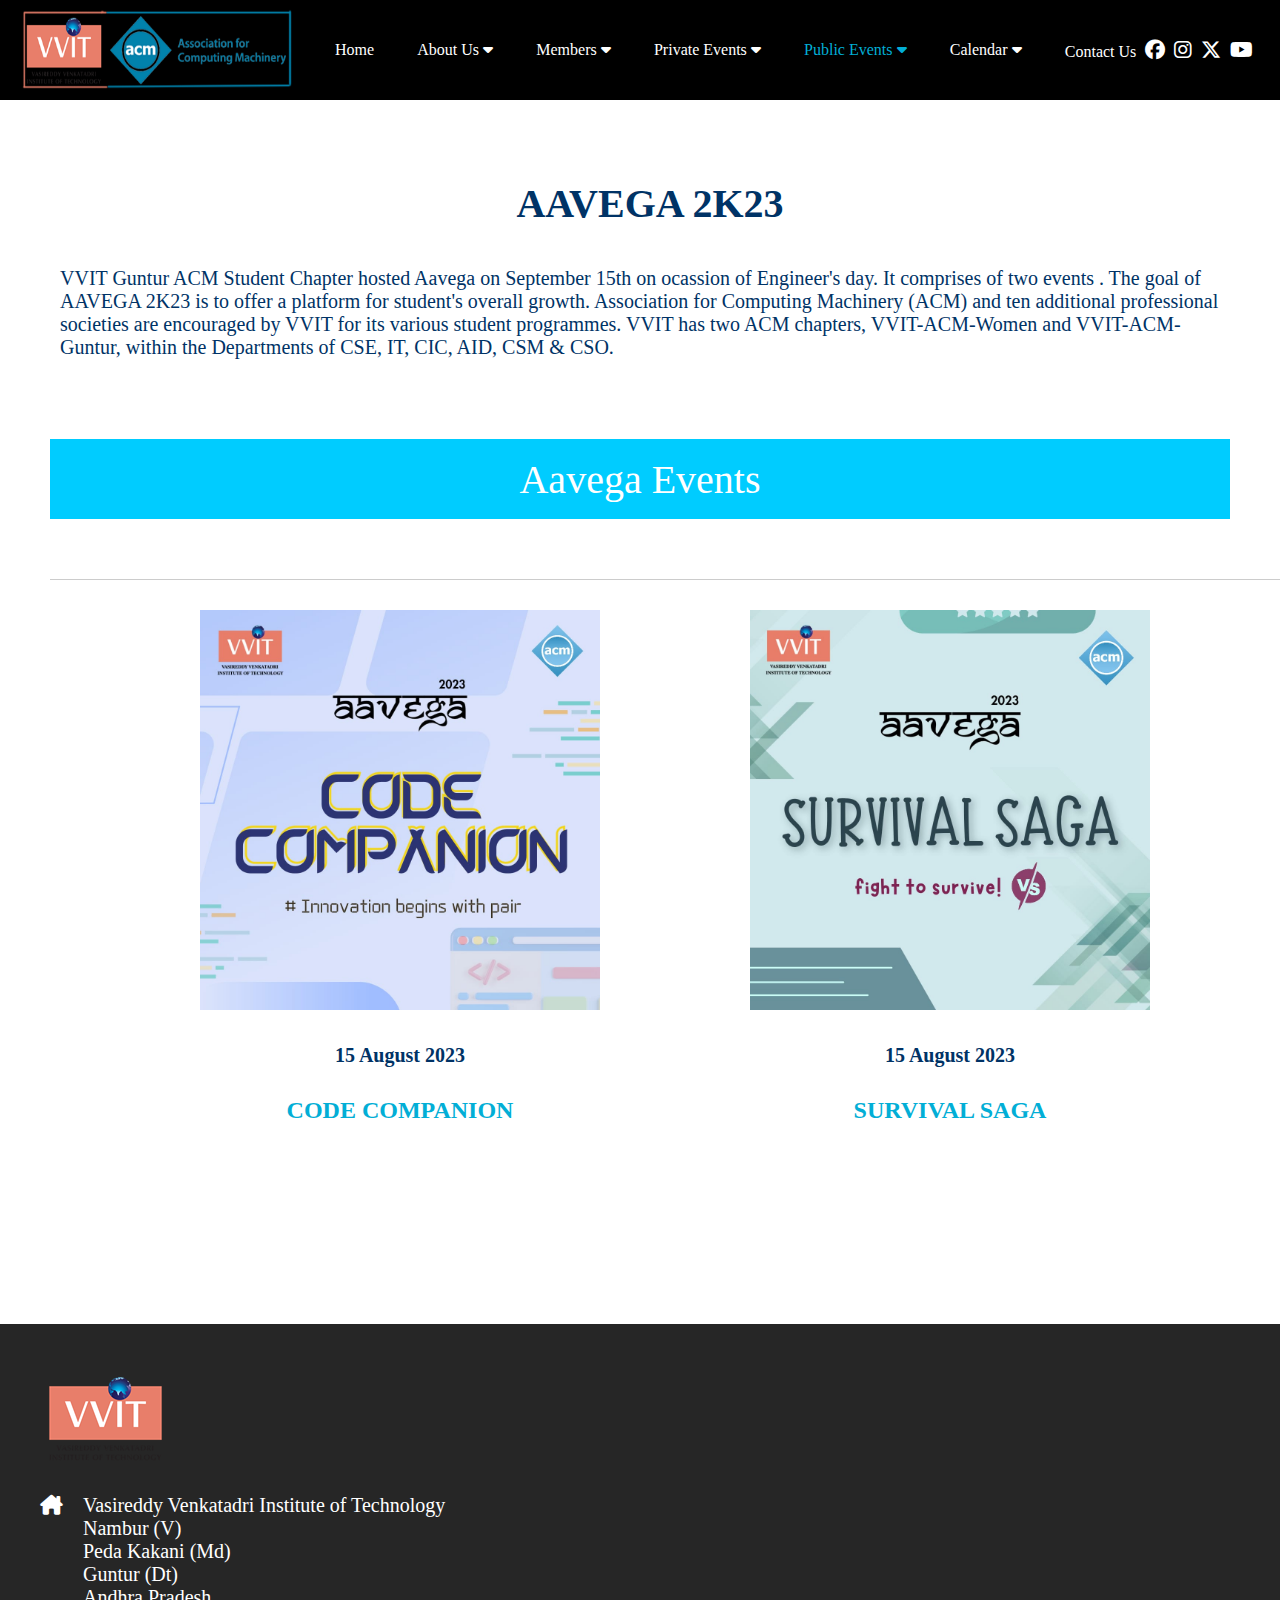
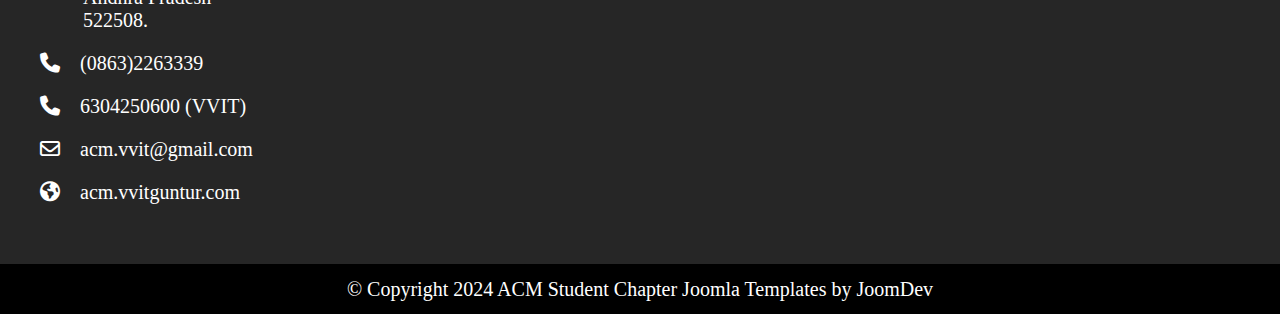
<file: AAVEGA.html>
<!DOCTYPE html>
<html lang="en">
<head>
    <meta charset="UTF-8">
    <link rel="stylesheet" href="menu.css">
    <link rel="stylesheet" href="https://cdnjs.cloudflare.com/ajax/libs/font-awesome/6.5.2/css/all.min.css">
    <style>
        .white{
            color: white;
        }
        .black{
            color: black;
        }
        #aavega , #public{ 
            color: #02aed6;
        }
    </style>
    <meta name="viewport" content="width=device-width, initial-scale=1.0">
    <title>AAVEGA</title>
</head>
<body>
    <my-header></my-header>
    <section class="body">
        <div class="spardha_intro">
            <h1>AAVEGA 2K23</h1>   
           <p>VVIT Guntur ACM Student Chapter hosted Aavega on September 15th on ocassion of Engineer's day.  It comprises of two events . The goal of AAVEGA 2K23 is to offer a platform for student's overall growth. Association for Computing Machinery (ACM) and ten additional professional societies are encouraged by VVIT for its various student programmes. VVIT has two ACM chapters, VVIT-ACM-Women and VVIT-ACM-Guntur, within the Departments of CSE, IT, CIC, AID, CSM & CSO.</p>
        </div>
        <div class="activities_title">
            <p>Aavega Events</p>
        </div>
        <div class="activities"> 
            <div class="img_list">
                <img src="./AAVEGA/code_companion.jpg" alt="err" class="img_item" style="height: 400px; width:400px" >
                    <p class="date"><b>15 August 2023</b></p>
                    <p class="act_name"><b>CODE COMPANION</b></p>  
            </div>
            <div class="img_list">
                <img src="./AAVEGA/survival_saga.jpg" alt="err" class="img_item" style="height: 400px; width:400px">
                    <p class="date"><b>15 August 2023</b></p>
                    <p class="act_name"><b>SURVIVAL SAGA</b></p>
            </div>
        </div>
    </section>
    <my-footer></my-footer>
    <script src="menu_bar.js"></script>
</body>
</html>
</file>
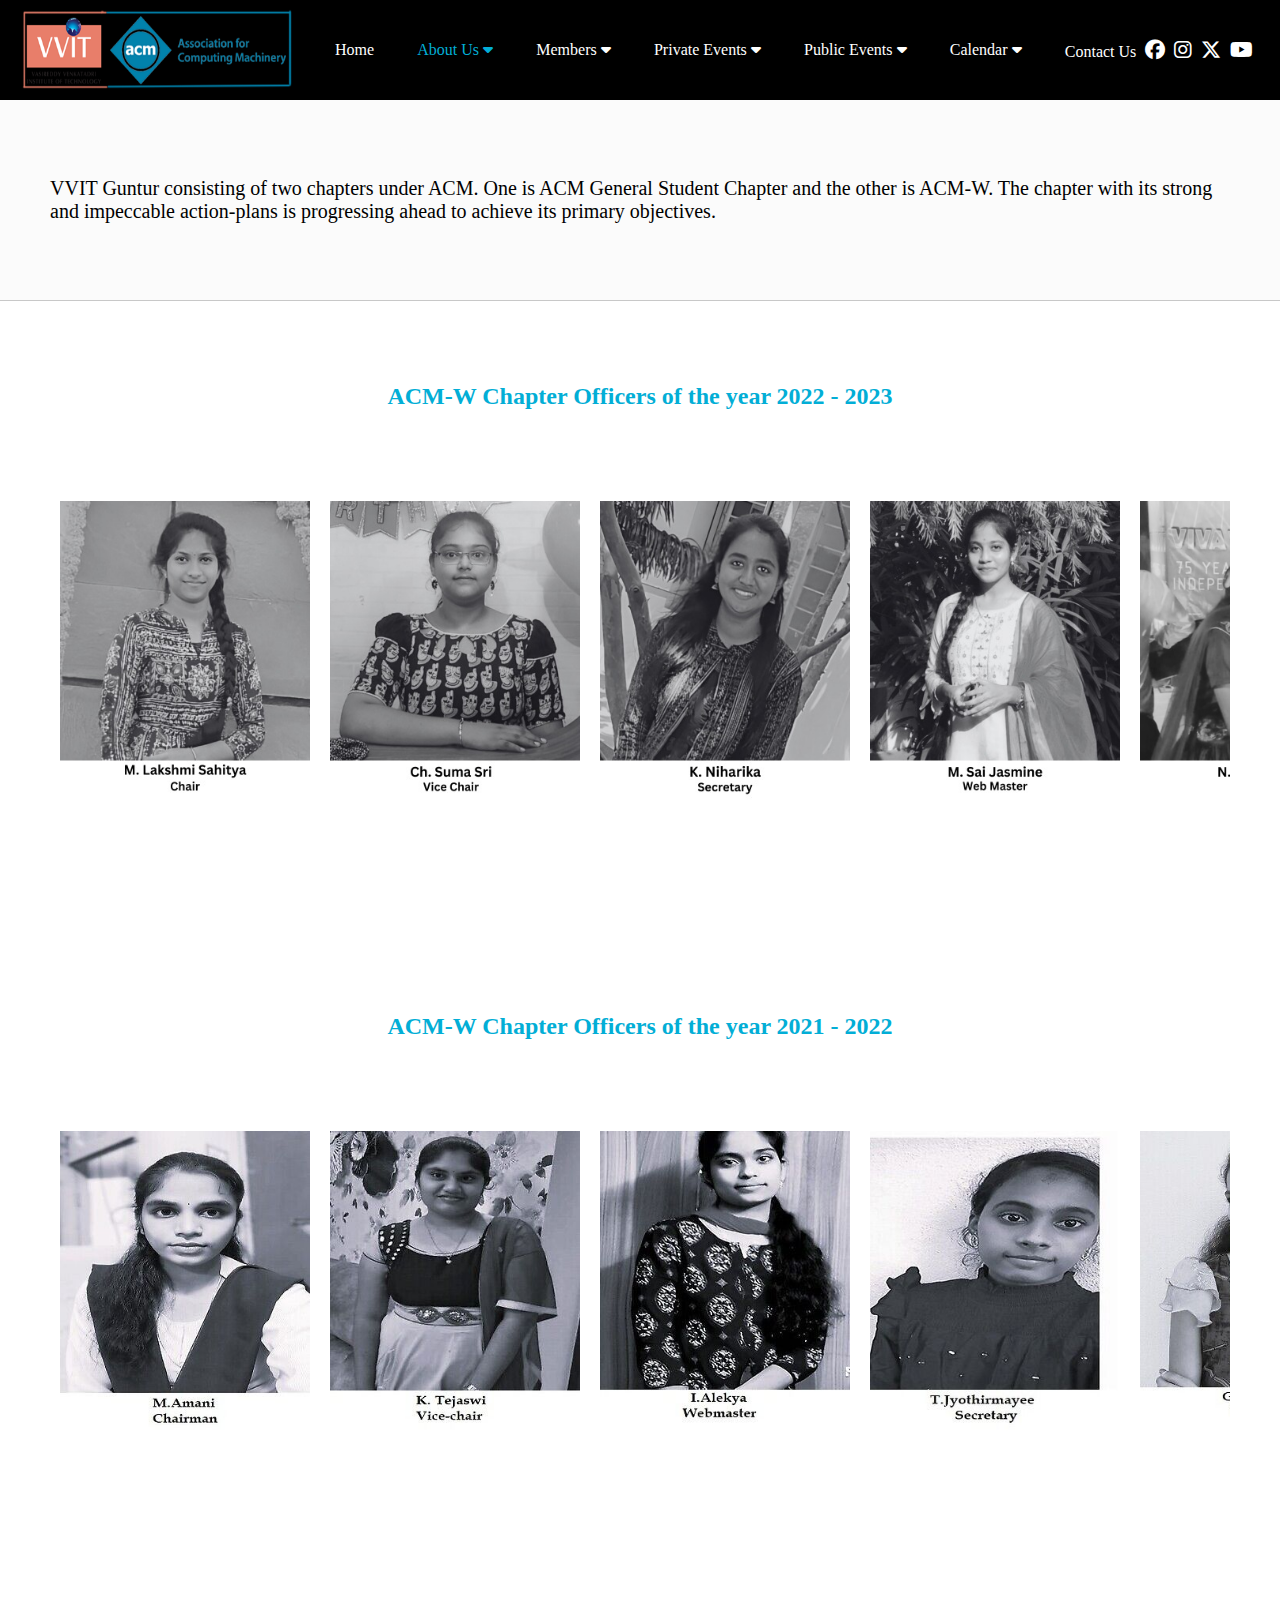
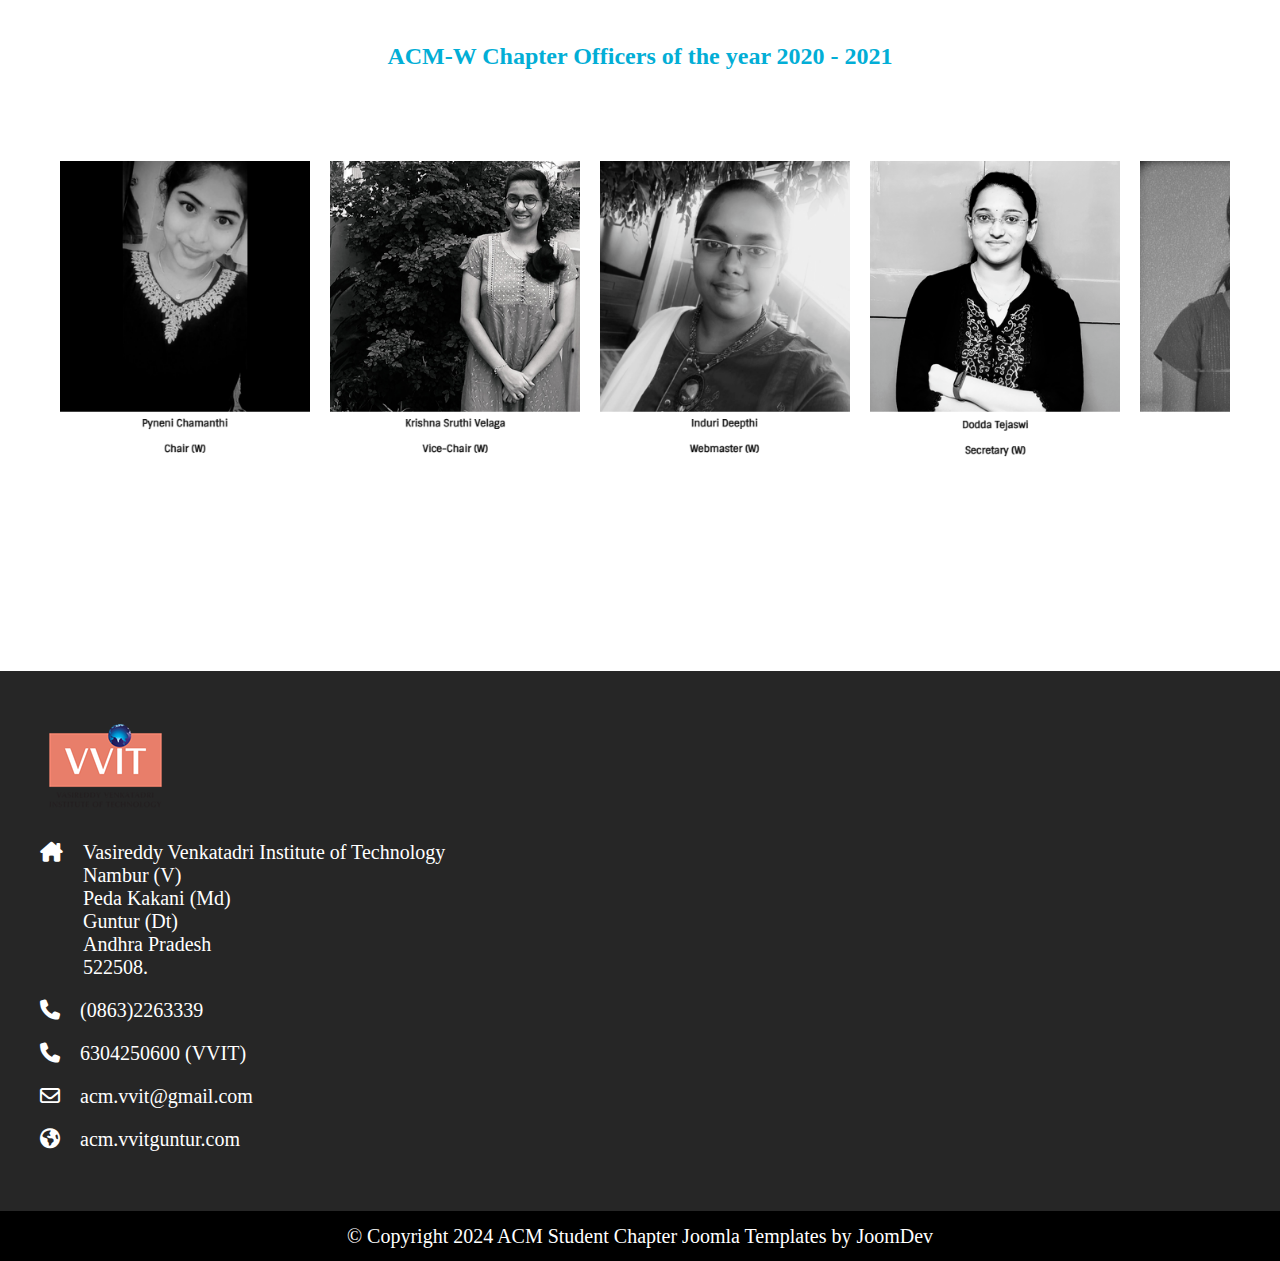
<file: AboutUsACM-W.html>
<!DOCTYPE html>
<html lang="en">
<head>
    <meta charset="UTF-8">
    <link rel="stylesheet" href="menu.css">
    <link rel="stylesheet" href="sliding_imgs.css">
    <link rel="stylesheet" href="https://cdnjs.cloudflare.com/ajax/libs/font-awesome/6.5.2/css/all.min.css">
    <style>
        .white{
            color: white;
        }
        .black{
            color: black;
        }
        #about_acm-w , #about{ 
            color: #02aed6;
        }
    </style>
    <meta name="viewport" content="width=device-width, initial-scale=1.0">
    <title>About Us - ACM-W</title>
</head>
<body>
    <my-header></my-header>
    <section class="body">
        <div class="intro">
            VVIT Guntur consisting of two chapters under ACM. One is ACM General Student Chapter and the other is ACM-W.  The chapter with its strong and impeccable action-plans is progressing ahead to achieve its primary objectives.
        </div>
        <div class="year">
            <h2>ACM-W Chapter Officers of the year 2022 - 2023</h2>
        </div>
        <div class="slide_box">
            <div class="slide_imgs">
                <img src="./acm-w pics/1_pic1.jpg" alt="err" class="img_item">
                <img src="./acm-w pics/1_pic2.jpg" alt="err" class="img_item">
                <img src="./acm-w pics/1_pic3.jpg" alt="err" class="img_item">
                <img src="./acm-w pics/1_pic4.jpg" alt="err" class="img_item">
                <img src="./acm-w pics/1_pic5.jpg" alt="err" class="img_item">
                <img src="./acm-w pics/1_pic6.jpg" alt="err" class="img_item">
                <img src="./acm pics/1_pic7.png" alt="err" class="img_item">
            </div>
        </div>
        <div class="year">
            <h2>ACM-W Chapter Officers of the year 2021 - 2022</h2>
        </div>
        <div class="slide_box">
            <div class="slide_imgs">
                <img src="./acm-w pics/2_pic1.jpg" alt="err" class="img_item">
                <img src="./acm-w pics/2_pic2.jpg" alt="err" class="img_item">
                <img src="./acm-w pics/2_pic3.jpg" alt="err" class="img_item">
                <img src="./acm-w pics/2_pic4.jpg" alt="err" class="img_item">
                <img src="./acm-w pics/2_pic5.jpg" alt="err" class="img_item">
                <img src="./acm-w pics/2_pic6.jpg" alt="err" class="img_item">
                <img src="./acm-w pics/2_pic7.jpg" alt="err" class="img_item">
            </div>
        </div>
        <div class="year">
            <h2>ACM-W Chapter Officers of the year 2020 - 2021</h2>
        </div>
        <div class="slide_box">
            <div class="slide_imgs">
                <img src="./acm-w pics/3_pic1.png" alt="err" class="img_item">
                <img src="./acm-w pics/3_pic2.png" alt="err" class="img_item">
                <img src="./acm-w pics/3_pic3.png" alt="err" class="img_item">
                <img src="./acm-w pics/3_pic4.png" alt="err" class="img_item">
                <img src="./acm-w pics/3_pic5.png" alt="err" class="img_item">
                <img src="./acm-w pics/3_pic6.png" alt="err" class="img_item">
                <img src="./acm-w pics/2_pic7.jpg" alt="err" class="img_item">
            </div>
        </div>
    </section>
    <my-footer></my-footer>
    <script src="menu_bar.js"></script>
</body>
</html>
</file>
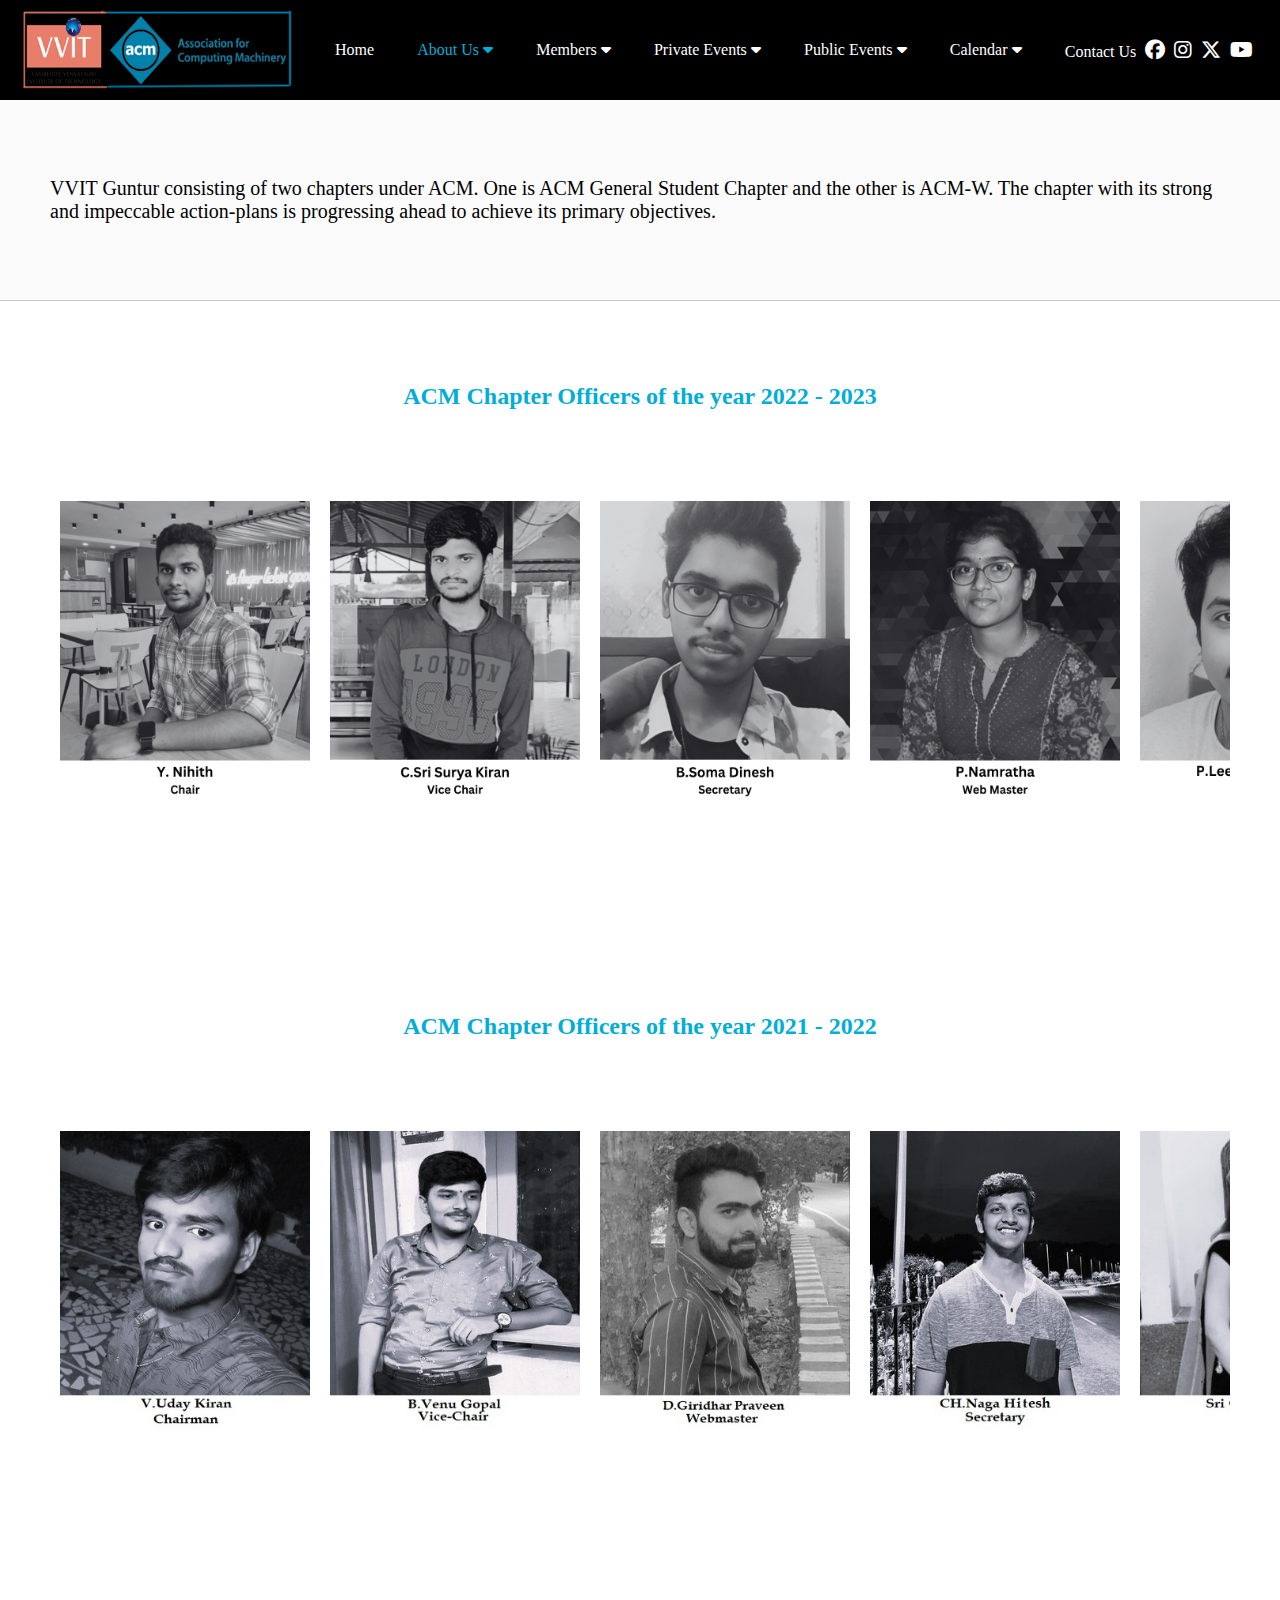
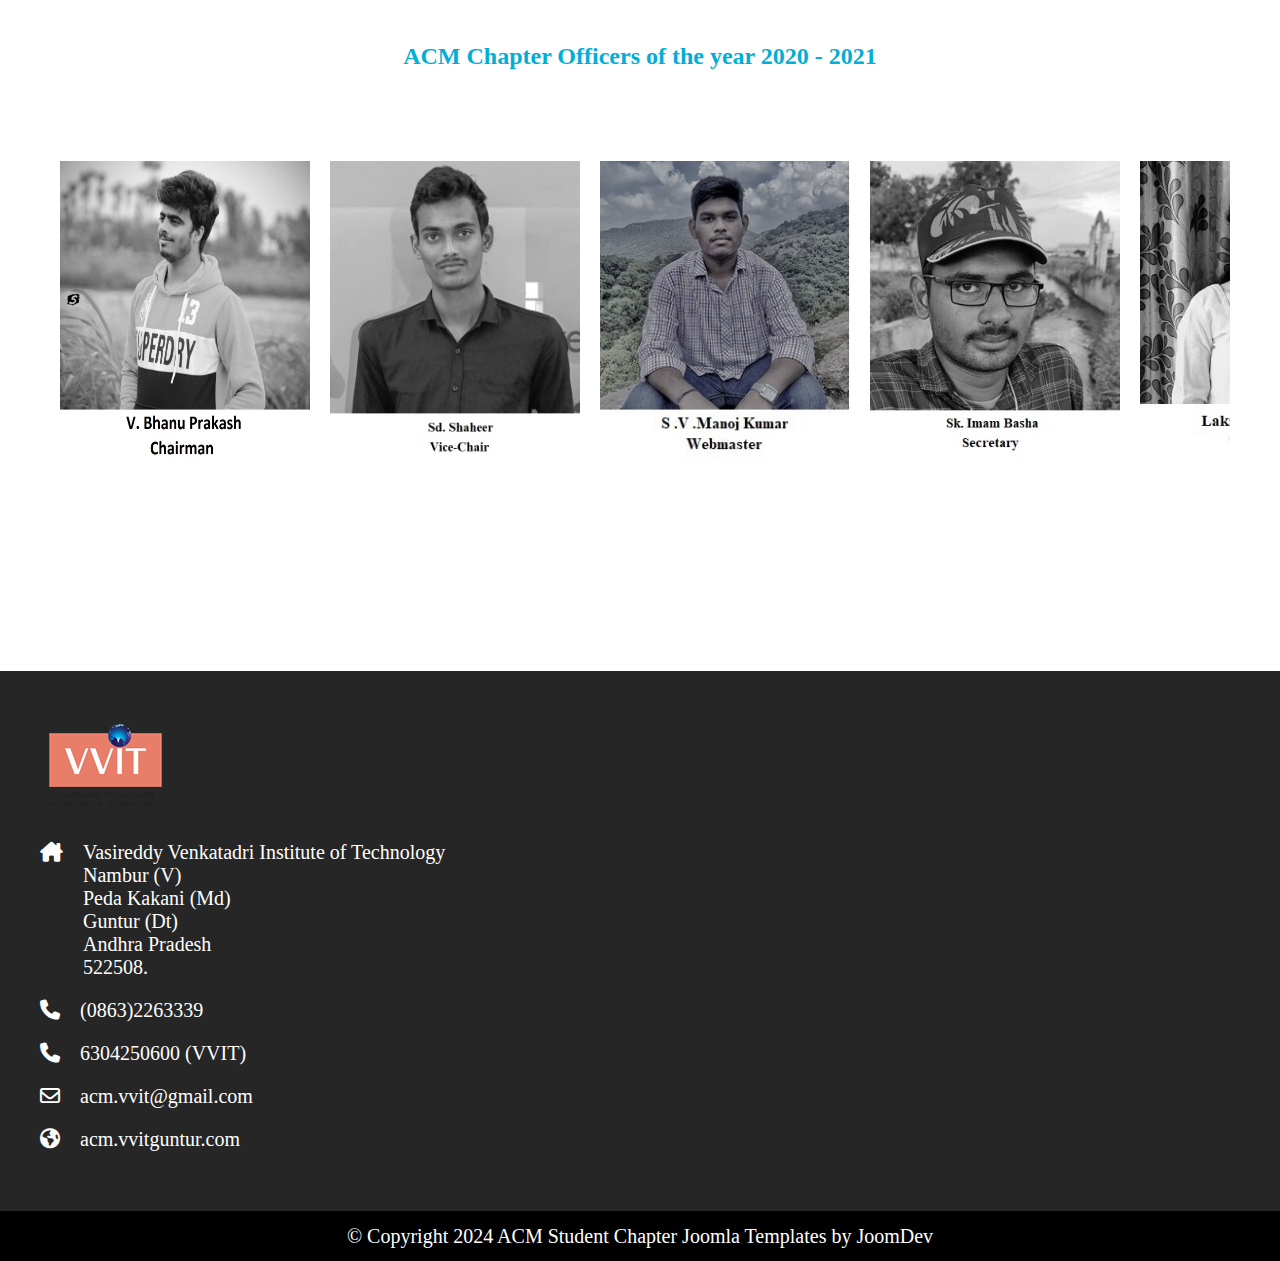
<file: AboutUsACM.html>
<!DOCTYPE html>
<html lang="en">
<head>
    <meta charset="UTF-8">
    
    <link rel="stylesheet" href="menu.css">
    <link rel="stylesheet" href="sliding_imgs.css">
    <link rel="stylesheet" href="https://cdnjs.cloudflare.com/ajax/libs/font-awesome/6.5.2/css/all.min.css">
    <style>
        .white{
            color: white;
        }
        .black{
            color: black;
        }
        #about_acm , #about{
            color: #02aed6;
        }    
    </style>
    <meta name="viewport" content="width=device-width, initial-scale=1.0">
    <title>About Us - ACM</title>
</head>
<body>
    <my-header></my-header>
    <section class="body">
        <div class="intro">
            VVIT Guntur consisting of two chapters under ACM. One is ACM General Student Chapter and the other is ACM-W.  The chapter with its strong and impeccable action-plans is progressing ahead to achieve its primary objectives.
        </div>
        <div class="year">
            <h2>ACM Chapter Officers of the year 2022 - 2023</h2>
        </div>
        <div class="slide_box">
            <div class="slide_imgs">
                <img src="./acm pics/1_pic1.png" alt="err" class="img_item">
                <img src="./acm pics/1_pic2.png" alt="err" class="img_item">
                <img src="./acm pics/1_pic3.png" alt="err" class="img_item">
                <img src="./acm pics/1_pic4.png" alt="err" class="img_item">
                <img src="./acm pics/1_pic5.png" alt="err" class="img_item">
                <img src="./acm pics/1_pic6.png" alt="err" class="img_item">
                <img src="./acm pics/1_pic7.png" alt="err" class="img_item">
            </div>
        </div>
        
        <div class="year">
            <h2>ACM Chapter Officers of the year 2021 - 2022</h2>
        </div>
        <div class="slide_box">
            <div class="slide_imgs">
                <img src="./acm pics/2_pic1.jpg" alt="err" class="img_item">
                <img src="./acm pics/2_pic2.jpg" alt="err" class="img_item">
                <img src="./acm pics/2_pic3.jpg" alt="err" class="img_item">
                <img src="./acm pics/2_pic4.jpg" alt="err" class="img_item">
                <img src="./acm pics/2_pic5.jpg" alt="err" class="img_item">
                <img src="./acm pics/2_pic6.jpg" alt="err" class="img_item">
                <img src="./acm pics/1_pic7.png" alt="err" class="img_item">
            </div>
        </div>
        <div class="year">
            <h2>ACM Chapter Officers of the year 2020 - 2021</h2>
        </div>
        <div class="slide_box">
            <div class="slide_imgs">
                <img src="./acm pics/3_pic1.jpg" alt="err" class="img_item">
                <img src="./acm pics/3_pic2.jpg" alt="err" class="img_item">
                <img src="./acm pics/3_pic3.jpg" alt="err" class="img_item">
                <img src="./acm pics/3_pic4.jpg" alt="err" class="img_item">
                <img src="./acm pics/3_pic5.jpg" alt="err" class="img_item">
                <img src="./acm pics/3_pic6.jpg" alt="err" class="img_item">
                <img src="./acm pics/1_pic7.png" alt="err" class="img_item">
            </div>
        </div>



    </section>
    <my-footer></my-footer>
    <script src="menu_bar.js"></script>
</body>
</html>
</file>
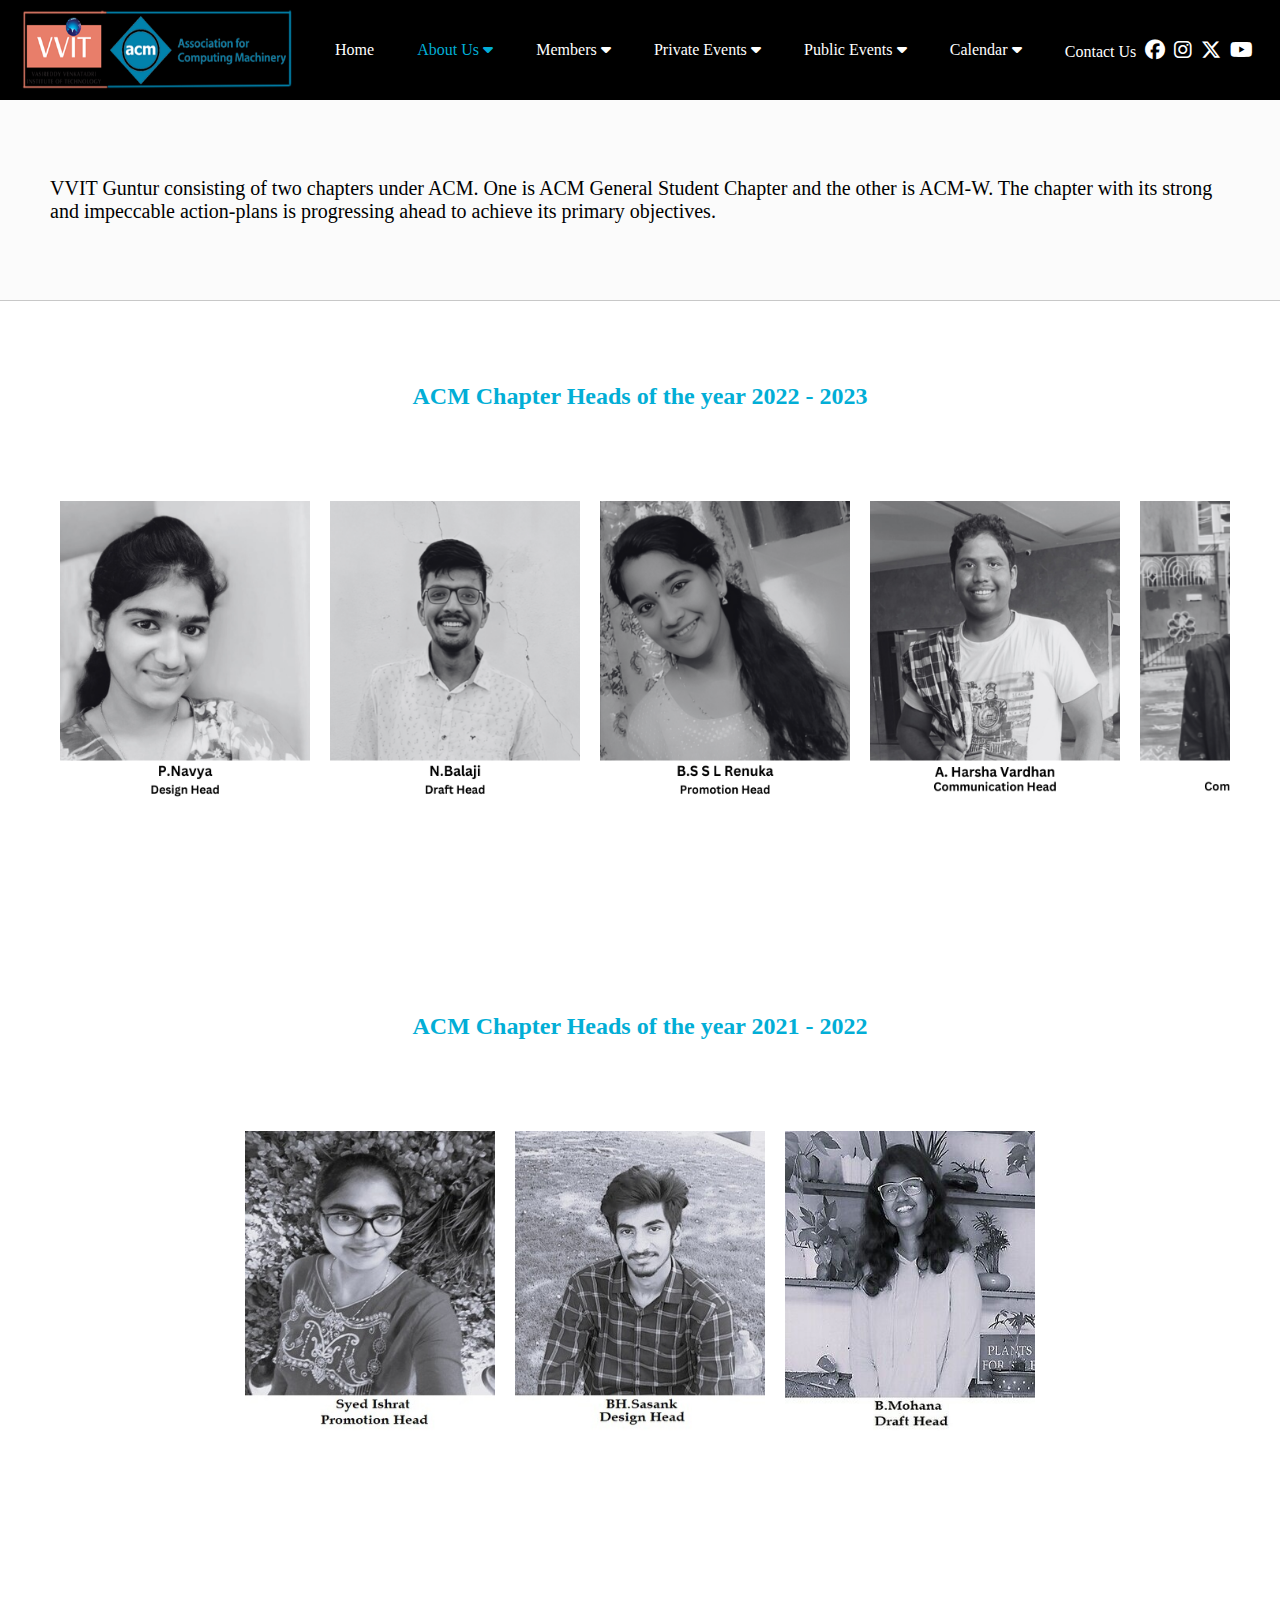
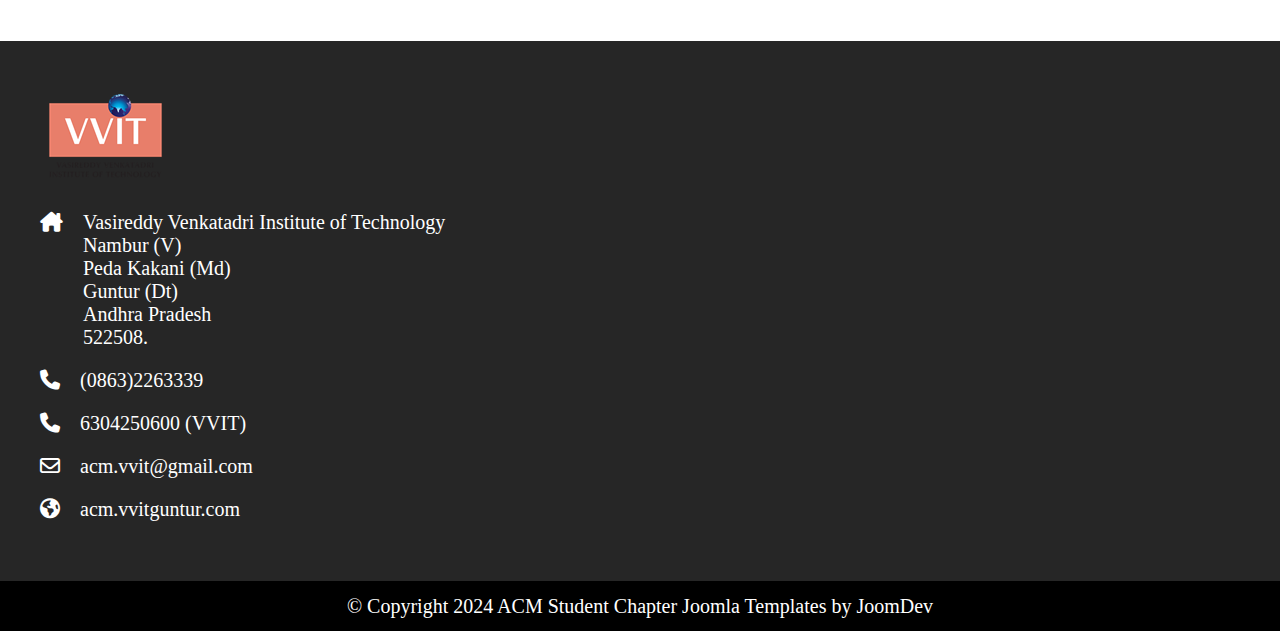
<file: AboutUsHEADS.html>
<!DOCTYPE html>
<html lang="en">
<head>
    <meta charset="UTF-8">
    <link rel="stylesheet" href="menu.css">
    <link rel="stylesheet" href="sliding_imgs.css">
    <link rel="stylesheet" href="https://cdnjs.cloudflare.com/ajax/libs/font-awesome/6.5.2/css/all.min.css">
    <style>
        .white{
            color: white;
        }
        .black{
            color: black;
        }
        #about_heads , #about{ 
            color: #02aed6;
        }
    </style>
    <meta name="viewport" content="width=device-width, initial-scale=1.0">
    <title>About Us - HEADS</title>
</head>
<body>
    <my-header></my-header>
    <section class="body">
        <section class="body">
            <div class="intro">
                VVIT Guntur consisting of two chapters under ACM. One is ACM General Student Chapter and the other is ACM-W.  The chapter with its strong and impeccable action-plans is progressing ahead to achieve its primary objectives.
            </div>
            <div class="year">
                <h2>ACM Chapter Heads of the year 2022 - 2023</h2>
            </div>
            <div class="slide_box">
                <div class="slide_imgs">
                    <img src="./Heads/1_pic1.png" alt="err" class="img_item">
                    <img src="./Heads/1_pic2.png" alt="err" class="img_item">
                    <img src="./Heads/1_pic3.png" alt="err" class="img_item">
                    <img src="./Heads/1_pic4.png" alt="err" class="img_item">
                    <img src="./Heads/1_pic5.png" alt="err" class="img_item">
                    <img src="./Heads/1_pic6.png" alt="err" class="img_item">
                    <img src="./Heads/1_pic7.png" alt="err" class="img_item">
                </div>
            </div>
            <div class="year">
                <h2>ACM Chapter Heads of the year 2021 - 2022</h2>
            </div>
            <div class="slide_box">
                <div class="placing_imgs">
                    <img src="./Heads/2_pic1.jpg" alt="err" class="img_item">
                    <img src="./Heads/2_pic2.jpg" alt="err" class="img_item">
                    <img src="./Heads/2_pic3.jpg" alt="err" class="img_item">
                </div>
            </div>

    </section>
    <my-footer></my-footer>
    <script src="menu_bar.js"></script>
</body>
</html>
</file>
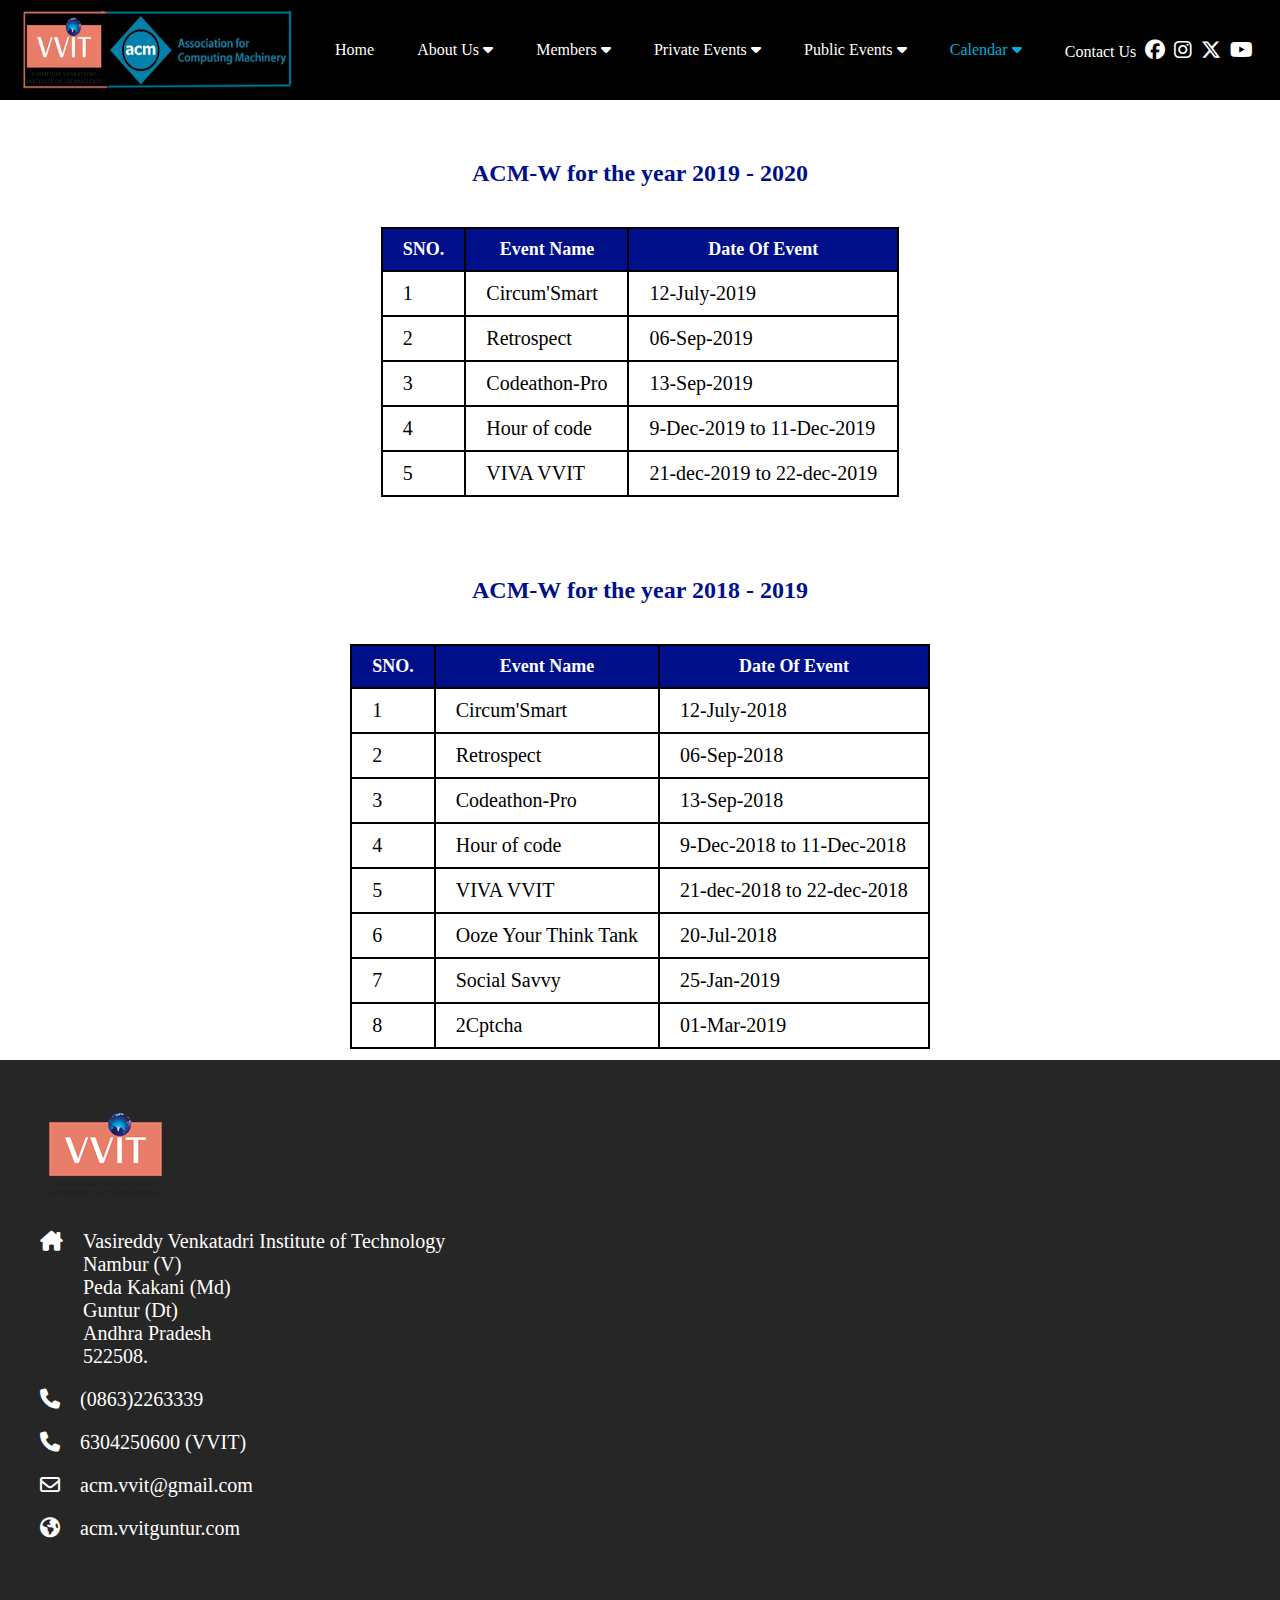
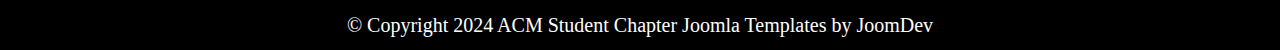
<file: CalendarACM-W.html>
<!DOCTYPE html>
<html lang="en">
<head>
    <meta charset="UTF-8">
    <link rel="stylesheet" href="menu.css">
    <link rel="stylesheet" href="table.css">
    <link rel="stylesheet" href="https://cdnjs.cloudflare.com/ajax/libs/font-awesome/6.5.2/css/all.min.css">
    <style>
        .white{
            color: white;
        }
        .black{
            color: black;
        }
        #calendar_acm-w , #calendar{ 
            color: #02aed6;
        }
    </style>
    <meta name="viewport" content="width=device-width, initial-scale=1.0">
    <title>Calendar - ACM-W</title>
</head>
<body>
    <my-header></my-header>
    <section class="body">
        <div><h2>   ACM-W for the year 2019 - 2020</h2></div>
        <div class="table_container">
            <table cellspacing="0">
                <thead>
                    <tr class="col_names">
                        <th>SNO.</th>
                        <th>Event Name</th>
                        <th>Date Of Event</th>
                    </tr>
                </thead>
                <tbody>
                    <tr>
                        <td>1</td>
                        <td>Circum'Smart</td>
                        <td>12-July-2019</td>
                    </tr>
                    <tr>
                        <td>2</td>
                        <td>Retrospect</td>
                        <td>06-Sep-2019</td>
                    </tr>
                    <tr>
                        <td>3</td>
                        <td>Codeathon-Pro</td>
                        <td>13-Sep-2019</td>
                    </tr>
                    <tr>
                        <td>4</td>
                        <td>Hour of code</td>
                        <td>9-Dec-2019 to 11-Dec-2019</td>
                    </tr>
                    <tr>
                        <td>5</td>
                        <td>VIVA VVIT</td>
                        <td>21-dec-2019 to 22-dec-2019</td>
                    </tr>
                </tbody>
            </table>
        </div>


        <div><h2>   ACM-W for the year 2018 - 2019</h2></div>
        <div class="table_container">
            <table cellspacing="0">
                <thead>
                    <tr class="col_names">
                        <th>SNO.</th>
                        <th>Event Name</th>
                        <th>Date Of Event</th>
                    </tr>
                </thead>
                <tbody>
                    <tr>
                        <td>1</td>
                        <td>Circum'Smart</td>
                        <td>12-July-2018</td>
                    </tr>
                    <tr>
                        <td>2</td>
                        <td>Retrospect</td>
                        <td>06-Sep-2018</td>
                    </tr>
                    <tr>
                        <td>3</td>
                        <td>Codeathon-Pro</td>
                        <td>13-Sep-2018</td>
                    </tr>
                    <tr>
                        <td>4</td>
                        <td>Hour of code</td>
                        <td>9-Dec-2018 to 11-Dec-2018</td>
                    </tr>
                    <tr>
                        <td>5</td>
                        <td>VIVA VVIT</td>
                        <td>21-dec-2018 to 22-dec-2018</td>
                    </tr>
                    <tr>
                        <td>6</td>
                        <td>Ooze Your Think Tank</td>
                        <td>20-Jul-2018</td>
                    </tr>
                    <tr>
                        <td>7</td>
                        <td>Social Savvy    </td>
                        <td>25-Jan-2019</td>
                    </tr>
                    <tr>
                        <td>8</td>
                        <td>2Cptcha </td>
                        <td>01-Mar-2019</td>
                    </tr>
                </tbody>
            </table>
        </div>

    </section>
    <my-footer></my-footer>
    <script src="menu_bar.js"></script>
</body>
</html>
</file>
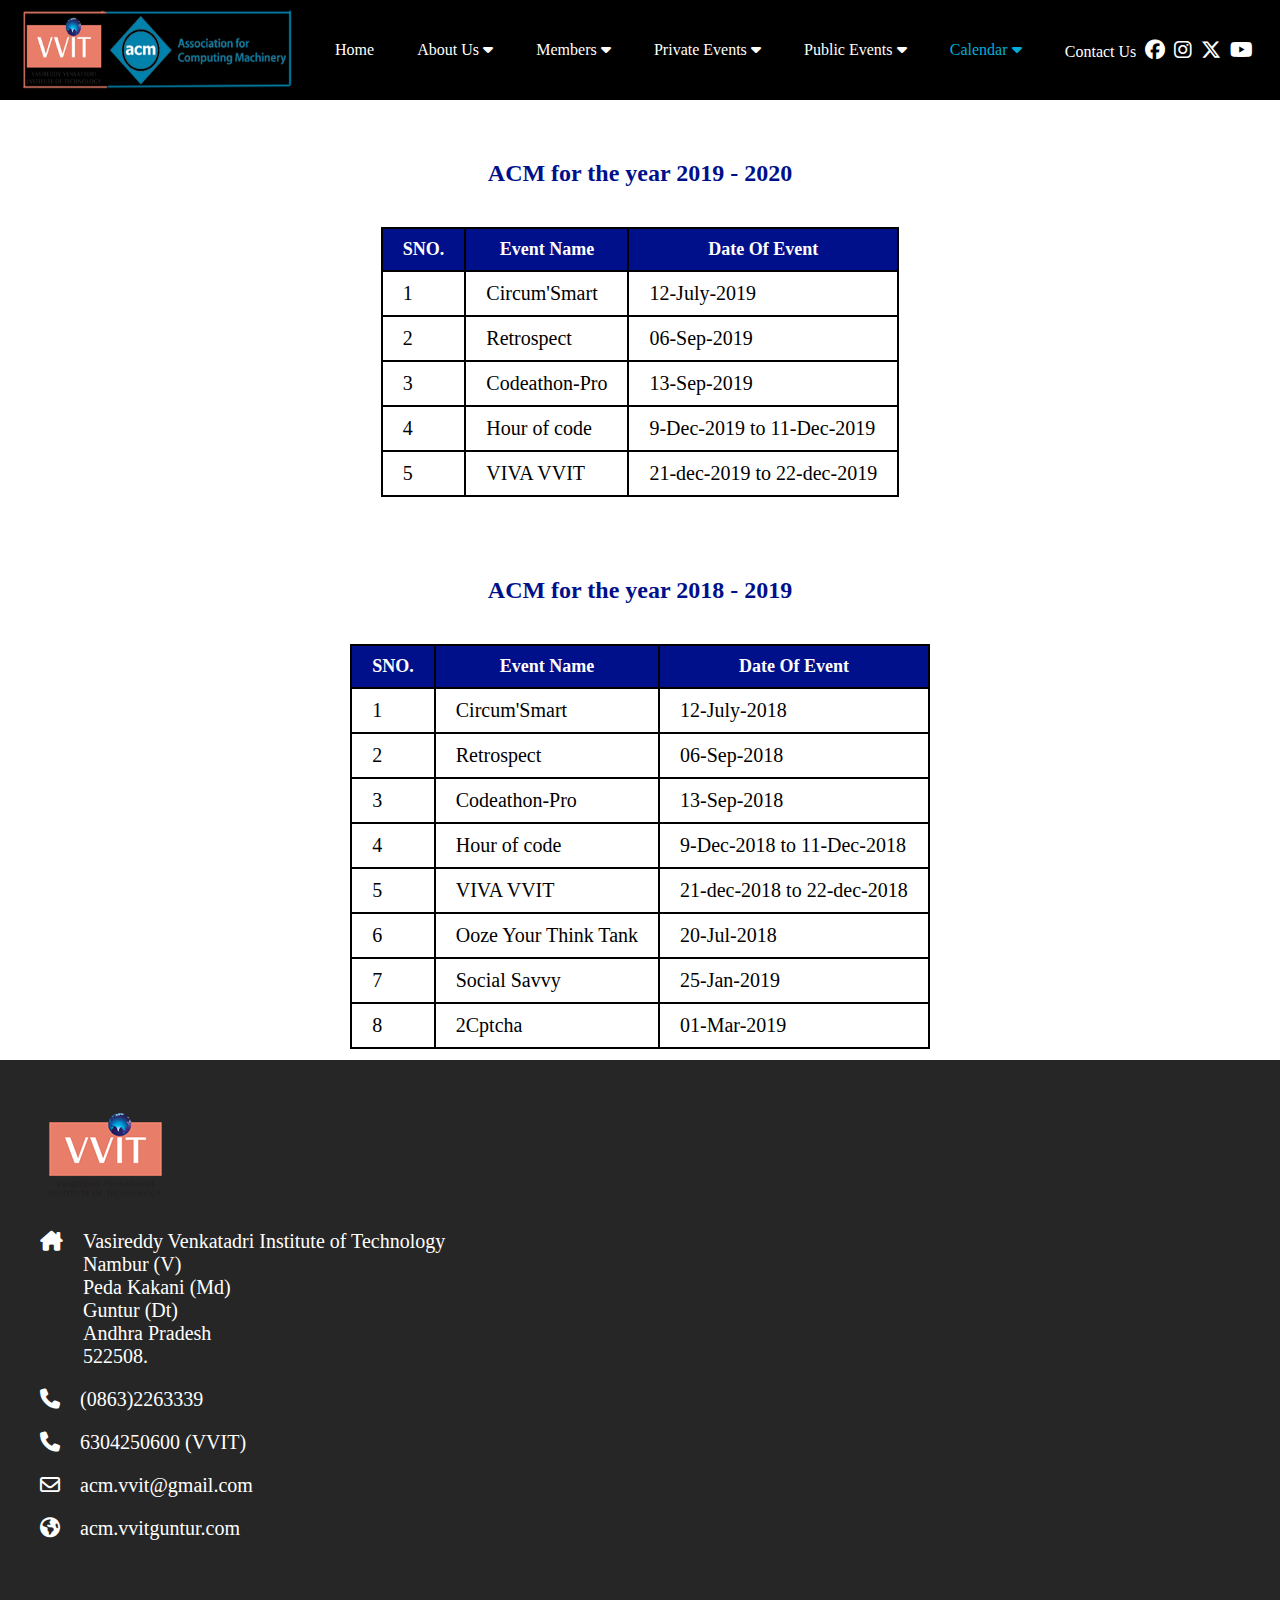
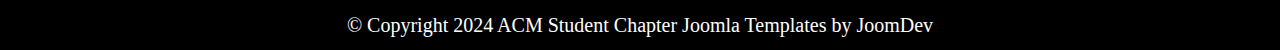
<file: CalendarACM.html>
<!DOCTYPE html>
<html lang="en">
<head>
    <meta charset="UTF-8">
    <link rel="stylesheet" href="menu.css">
    <link rel="stylesheet" href="table.css">
    <link rel="stylesheet" href="https://cdnjs.cloudflare.com/ajax/libs/font-awesome/6.5.2/css/all.min.css">
    <style>
        .white{
            color: white;
        }
        .black{
            color: black;
        }
        #calendar_acm , #calendar{ 
            color: #02aed6;
        }
    </style>
    <meta name="viewport" content="width=device-width, initial-scale=1.0">
    <title>Calendar - ACM</title>
</head>
<body>
    <my-header></my-header>
    <section class="body">
        <div><h2>   ACM for the year 2019 - 2020</h2></div>
        <div class="table_container">
            <table cellspacing="0">
                <thead>
                    <tr class="col_names">
                        <th>SNO.</th>
                        <th>Event Name</th>
                        <th>Date Of Event</th>
                    </tr>
                </thead>
                <tbody>
                    <tr>
                        <td>1</td>
                        <td>Circum'Smart</td>
                        <td>12-July-2019</td>
                    </tr>
                    <tr>
                        <td>2</td>
                        <td>Retrospect</td>
                        <td>06-Sep-2019</td>
                    </tr>
                    <tr>
                        <td>3</td>
                        <td>Codeathon-Pro</td>
                        <td>13-Sep-2019</td>
                    </tr>
                    <tr>
                        <td>4</td>
                        <td>Hour of code</td>
                        <td>9-Dec-2019 to 11-Dec-2019</td>
                    </tr>
                    <tr>
                        <td>5</td>
                        <td>VIVA VVIT</td>
                        <td>21-dec-2019 to 22-dec-2019</td>
                    </tr>
                </tbody>
            </table>
        </div>


        <div><h2>   ACM for the year 2018 - 2019</h2></div>
        <div class="table_container">
            <table cellspacing="0">
                <thead>
                    <tr class="col_names">
                        <th>SNO.</th>
                        <th>Event Name</th>
                        <th>Date Of Event</th>
                    </tr>
                </thead>
                <tbody>
                    <tr>
                        <td>1</td>
                        <td>Circum'Smart</td>
                        <td>12-July-2018</td>
                    </tr>
                    <tr>
                        <td>2</td>
                        <td>Retrospect</td>
                        <td>06-Sep-2018</td>
                    </tr>
                    <tr>
                        <td>3</td>
                        <td>Codeathon-Pro</td>
                        <td>13-Sep-2018</td>
                    </tr>
                    <tr>
                        <td>4</td>
                        <td>Hour of code</td>
                        <td>9-Dec-2018 to 11-Dec-2018</td>
                    </tr>
                    <tr>
                        <td>5</td>
                        <td>VIVA VVIT</td>
                        <td>21-dec-2018 to 22-dec-2018</td>
                    </tr>
                    <tr>
                        <td>6</td>
                        <td>Ooze Your Think Tank</td>
                        <td>20-Jul-2018</td>
                    </tr>
                    <tr>
                        <td>7</td>
                        <td>Social Savvy    </td>
                        <td>25-Jan-2019</td>
                    </tr>
                    <tr>
                        <td>8</td>
                        <td>2Cptcha </td>
                        <td>01-Mar-2019</td>
                    </tr>
                </tbody>
            </table>
        </div>

    </section>
    <my-footer></my-footer>
    <script src="menu_bar.js"></script>
</body>
</html>
</file>
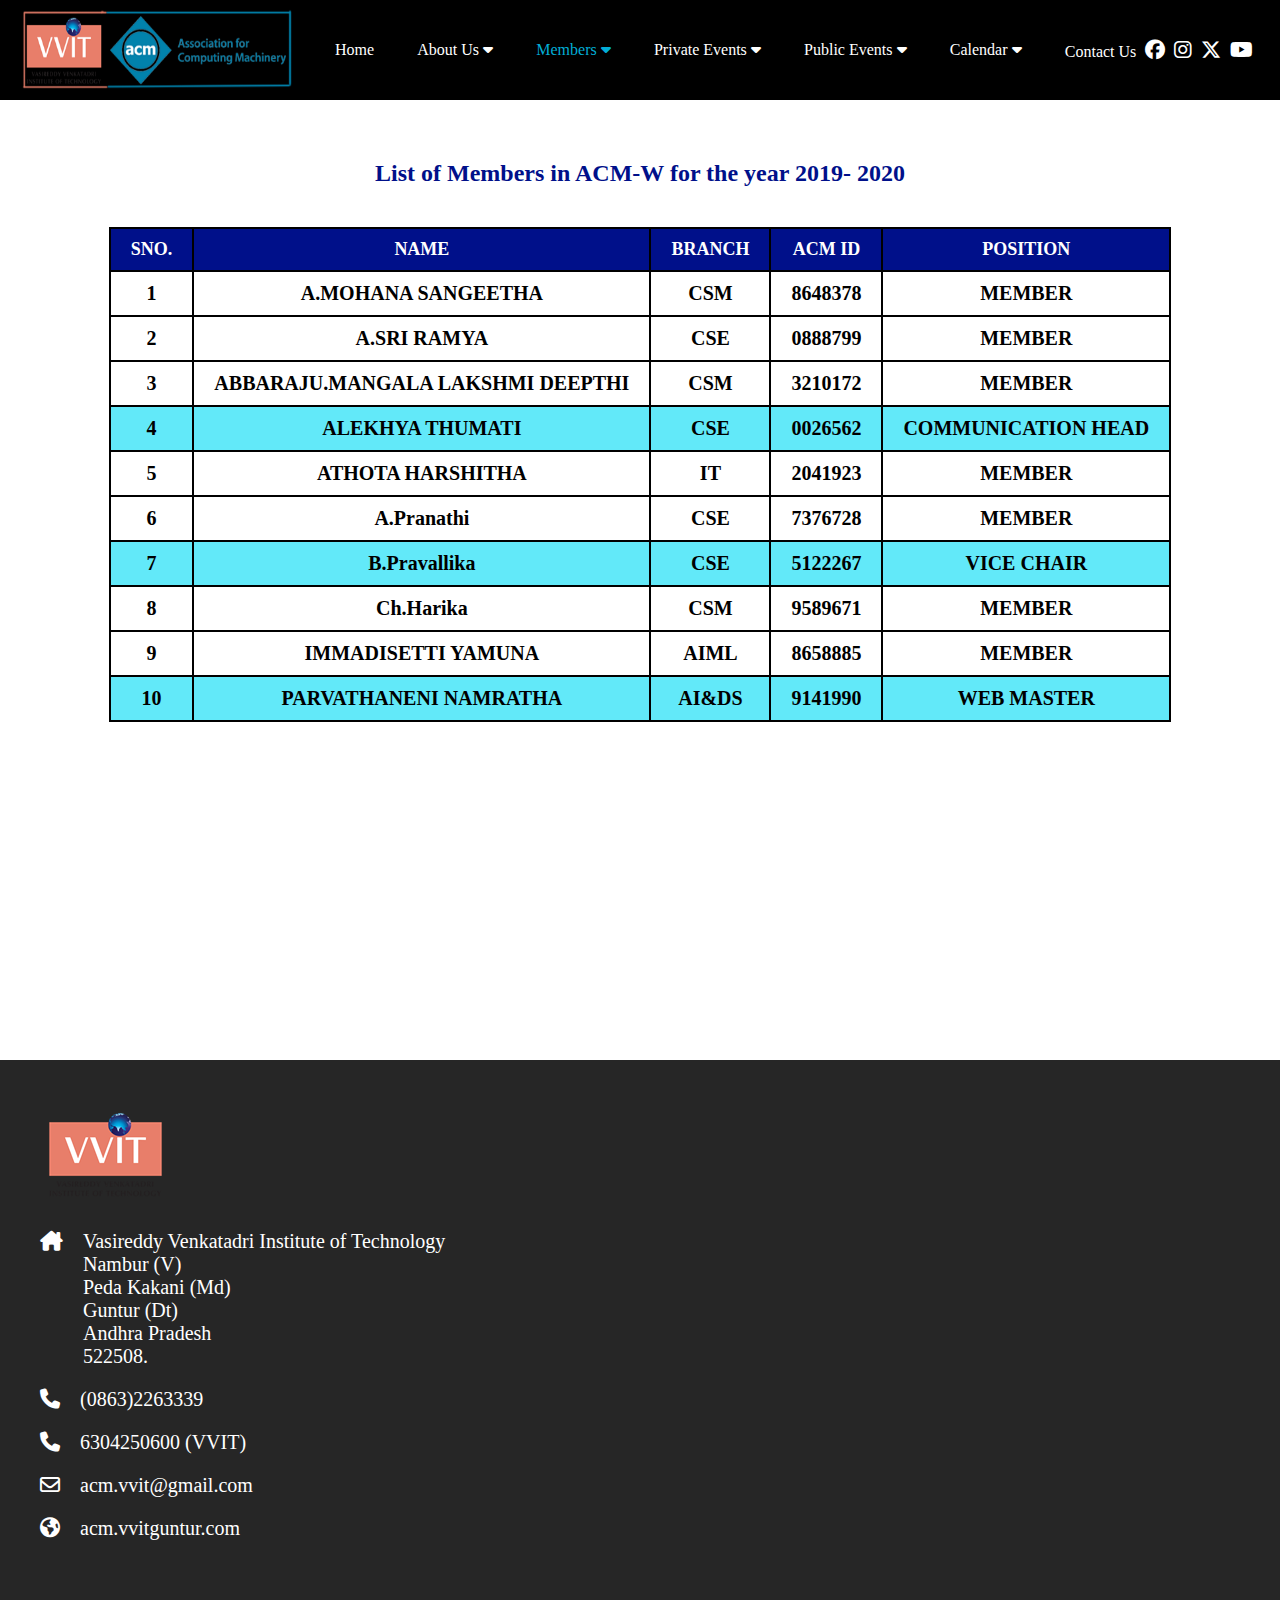
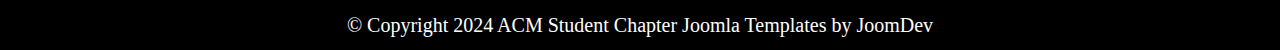
<file: Member_ACM-W.html>
<!DOCTYPE html>
<html lang="en">
<head>
    <meta charset="UTF-8">
    <link rel="stylesheet" href="menu.css">
    <link rel="stylesheet" href="table.css">
    <link rel="stylesheet" href="https://cdnjs.cloudflare.com/ajax/libs/font-awesome/6.5.2/css/all.min.css">
    <style>
        .white{
            color: white;
        }
        .black{
            color: black;
        }
        #members_acm-w , #members{ 
            color: #02aed6;
        }
    </style>
    <meta name="viewport" content="width=device-width, initial-scale=1.0">
    <title>Members - ACM-W</title>
</head>
<body>
    <my-header></my-header>
    <section class="body">
        <div><h2>   List of Members in ACM-W for the year 2019- 2020</h2></div>
        <div class="table_container">
            <table cellspacing="0">
                <thead>
                    <tr class="col_names">
                        <th>SNO.</th>
                        <th>NAME</th>
                        <th>BRANCH</th>
                        <th>ACM ID</th>
                        <th>POSITION</th>
                    </tr>
                </thead>
                <tbody>
                    <tr>
                        <th>1</th>
                        <th>A.MOHANA SANGEETHA</th>
                        <th>CSM</th>
                        <th>8648378</th>
                        <th>MEMBER</th>
                    </tr>
                    <tr>
                        <th>2</th>
                        <th>A.SRI RAMYA</th>
                        <th>CSE</th>
                        <th>0888799</th>
                        <th>MEMBER</th>
                    </tr>
                    <tr>
                        <th>3</th>
                        <th>ABBARAJU.MANGALA LAKSHMI DEEPTHI</th>
                        <th>CSM</th>
                        <th>3210172</th>
                        <th>MEMBER</th>
                    </tr>
                    <tr  class="leads">
                        <th>4</th>
                        <th>ALEKHYA THUMATI</th>
                        <th>CSE</th>
                        <th>0026562</th>
                        <th>COMMUNICATION HEAD</th>
                    </tr>
                    <tr>
                        <th>5</th>
                        <th>ATHOTA HARSHITHA</th>
                        <th>IT</th>
                        <th>2041923</th>
                        <th>MEMBER</th>
                    </tr>
                    <tr>
                        <th>6</th>
                        <th>A.Pranathi</th>
                        <th>CSE</th>
                        <th>7376728</th>
                        <th>MEMBER</th>
                    </tr>
                    <tr class="leads">
                        <th>7</th>
                        <th>B.Pravallika</th>
                        <th>CSE</th>
                        <th>5122267</th>
                        <th>VICE CHAIR</th>
                    </tr>
                    <tr>
                        <th>8</th>
                        <th>Ch.Harika</th>
                        <th>CSM</th>
                        <th>9589671</th>
                        <th>MEMBER</th>
                    </tr>
                    <tr>
                        <th>9</th>
                        <th>IMMADISETTI YAMUNA</th>
                        <th>AIML</th>
                        <th>8658885</th>
                        <th>MEMBER</th>
                    </tr>
                    <tr class="leads">
                        <th>10</th>
                        <th>PARVATHANENI NAMRATHA</th>
                        <th>AI&DS</th>
                        <th>9141990</th>
                        <th>WEB MASTER</th>
                    </tr>
                </tbody>
            </table>
        </div>

    </section>
    <my-footer></my-footer>
    <script src="menu_bar.js"></script>
</body>
</html>
</file>
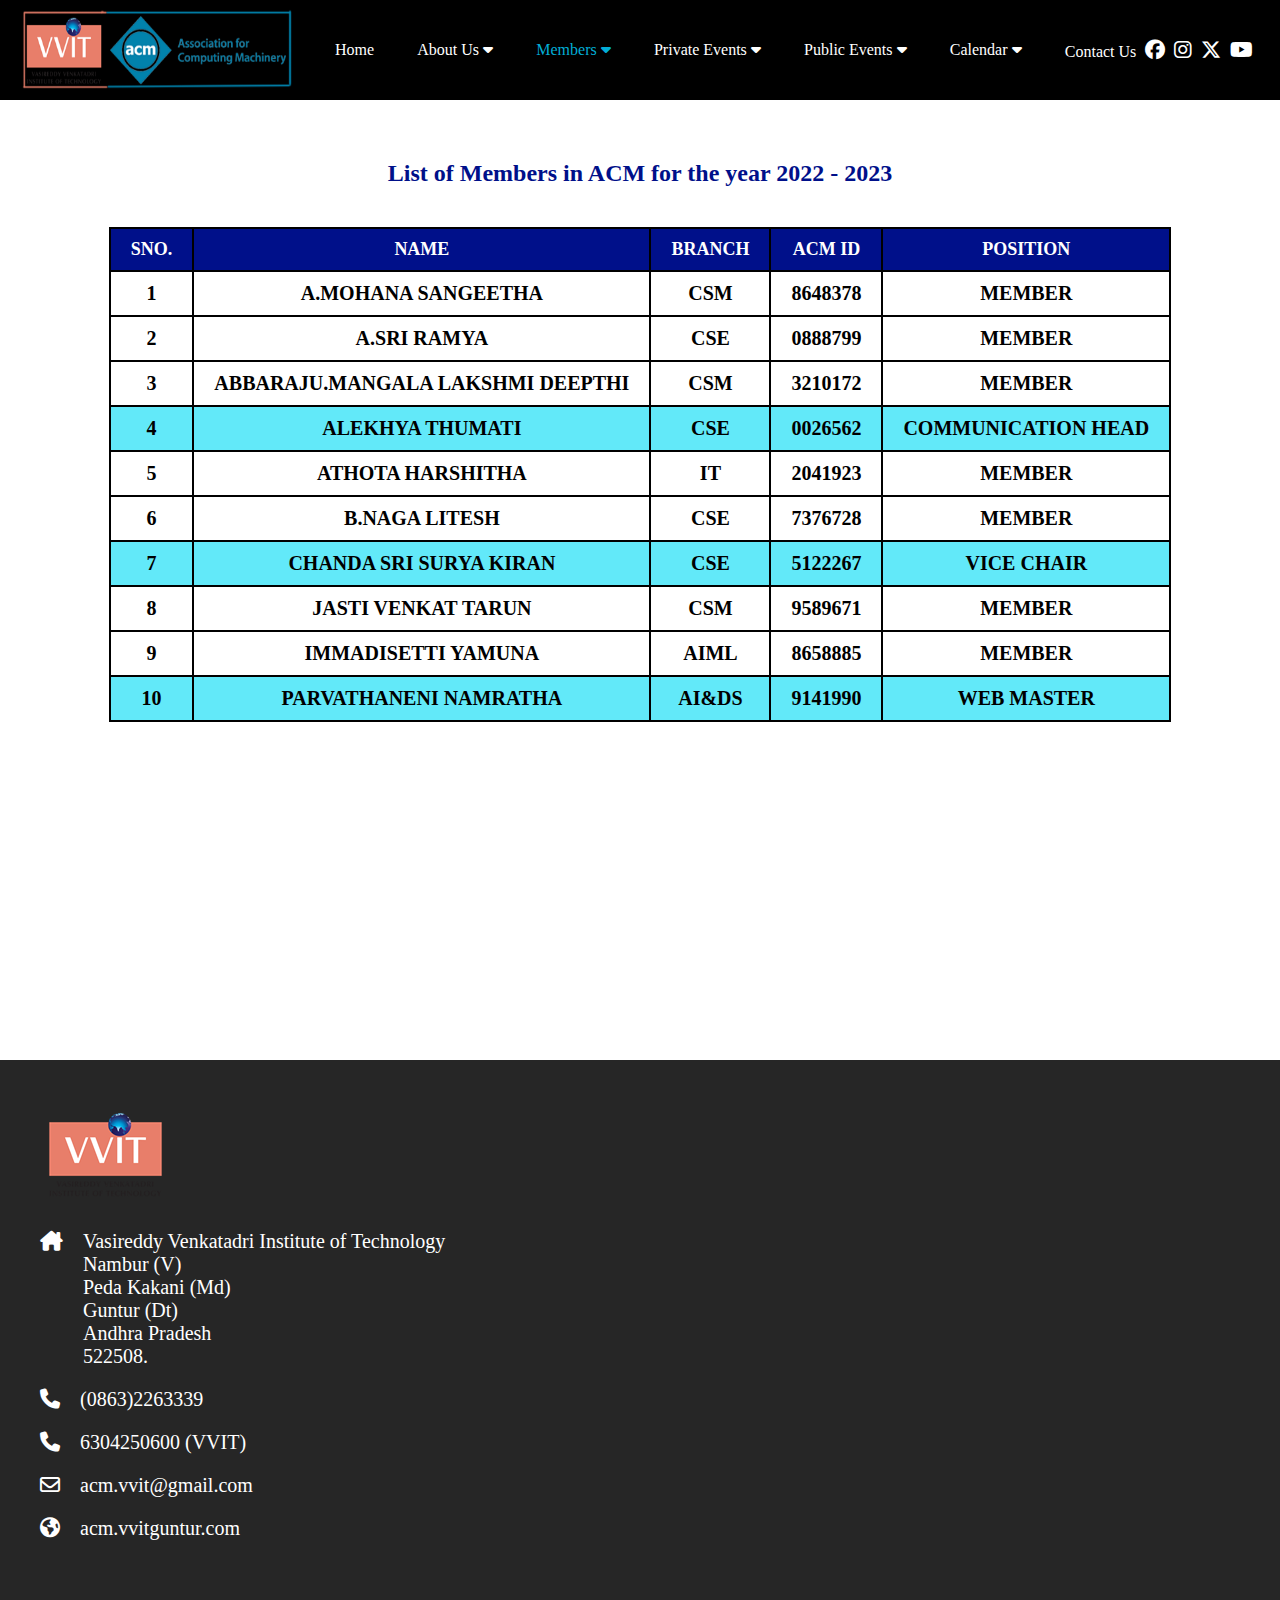
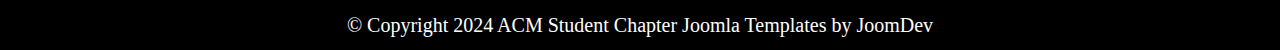
<file: Member_ACM.html>
<!DOCTYPE html>
<html lang="en">
<head>
    <meta charset="UTF-8">
    <link rel="stylesheet" href="menu.css">
    <link rel="stylesheet" href="table.css">
    <link rel="stylesheet" href="https://cdnjs.cloudflare.com/ajax/libs/font-awesome/6.5.2/css/all.min.css">
    <style>
        .white{
            color: white;
        }
        .black{
            color: black;
        }
        #members_acm , #members{ 
            color: #02aed6;
        }
    </style>
    <meta name="viewport" content="width=device-width, initial-scale=1.0">
    <title>Members - ACM</title>
</head>
<body>
    <my-header></my-header>
    <section class="body">
        <div><h2>   List of Members in ACM for the year 2022 - 2023</h2></div>
        <div class="table_container">
            <table cellspacing="0">
                <thead>
                    <tr class="col_names">
                        <th>SNO.</th>
                        <th>NAME</th>
                        <th>BRANCH</th>
                        <th>ACM ID</th>
                        <th>POSITION</th>
                    </tr>
                </thead>
                <tbody>
                    <tr>
                        <th>1</th>
                        <th>A.MOHANA SANGEETHA</th>
                        <th>CSM</th>
                        <th>8648378</th>
                        <th>MEMBER</th>
                    </tr>
                    <tr>
                        <th>2</th>
                        <th>A.SRI RAMYA</th>
                        <th>CSE</th>
                        <th>0888799</th>
                        <th>MEMBER</th>
                    </tr>
                    <tr>
                        <th>3</th>
                        <th>ABBARAJU.MANGALA LAKSHMI DEEPTHI</th>
                        <th>CSM</th>
                        <th>3210172</th>
                        <th>MEMBER</th>
                    </tr>
                    <tr  class="leads">
                        <th>4</th>
                        <th>ALEKHYA THUMATI</th>
                        <th>CSE</th>
                        <th>0026562</th>
                        <th>COMMUNICATION HEAD</th>
                    </tr>
                    <tr>
                        <th>5</th>
                        <th>ATHOTA HARSHITHA</th>
                        <th>IT</th>
                        <th>2041923</th>
                        <th>MEMBER</th>
                    </tr>
                    <tr>
                        <th>6</th>
                        <th>B.NAGA LITESH</th>
                        <th>CSE</th>
                        <th>7376728</th>
                        <th>MEMBER</th>
                    </tr>
                    <tr class="leads">
                        <th>7</th>
                        <th>CHANDA SRI SURYA KIRAN</th>
                        <th>CSE</th>
                        <th>5122267</th>
                        <th>VICE CHAIR</th>
                    </tr>
                    <tr>
                        <th>8</th>
                        <th>JASTI VENKAT TARUN</th>
                        <th>CSM</th>
                        <th>9589671</th>
                        <th>MEMBER</th>
                    </tr>
                    <tr>
                        <th>9</th>
                        <th>IMMADISETTI YAMUNA</th>
                        <th>AIML</th>
                        <th>8658885</th>
                        <th>MEMBER</th>
                    </tr>
                    <tr class="leads">
                        <th>10</th>
                        <th>PARVATHANENI NAMRATHA</th>
                        <th>AI&DS</th>
                        <th>9141990</th>
                        <th>WEB MASTER</th>
                    </tr>
                </tbody>
            </table>
        </div>

    </section>
    <my-footer></my-footer>
    <script src="menu_bar.js"></script>
</body>
</html>
</file>
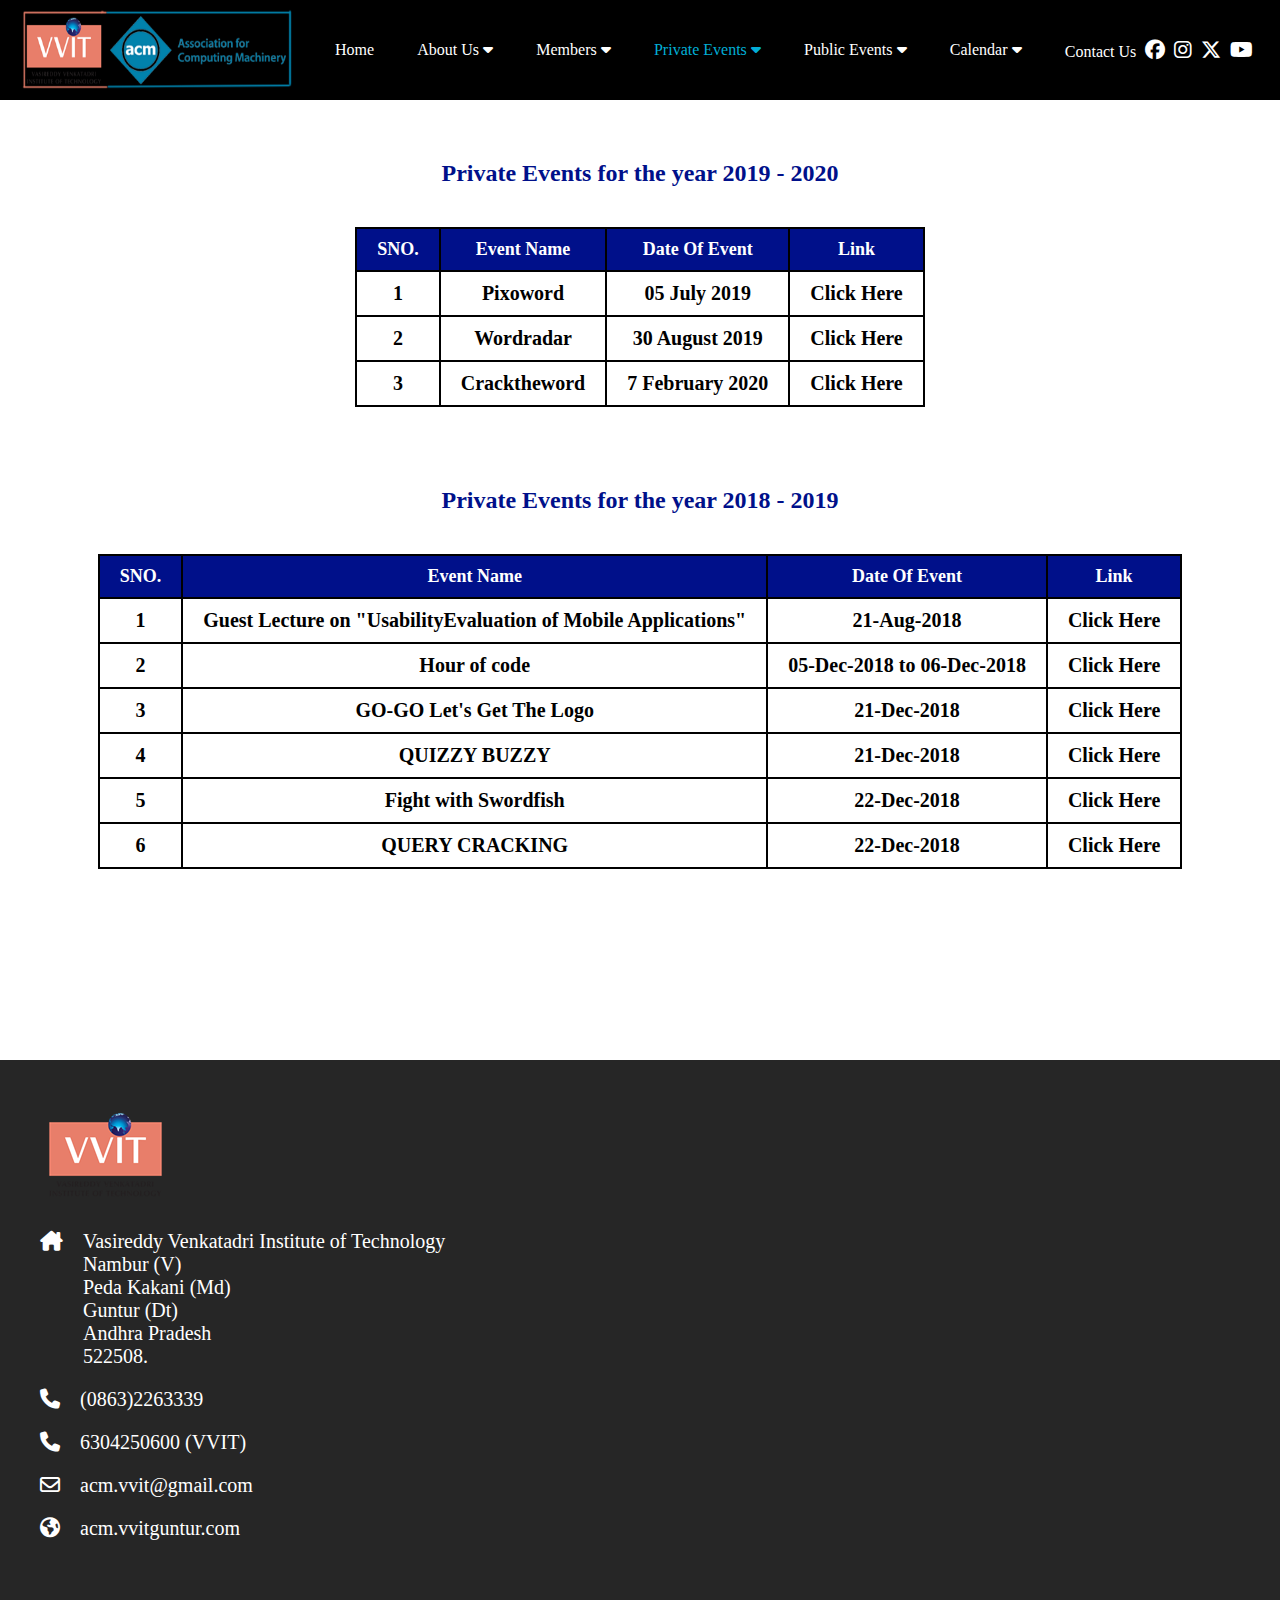
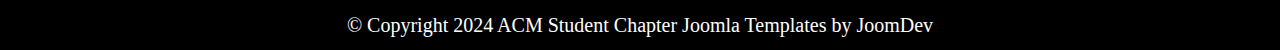
<file: PrivateEventsACM-W.html>
<!DOCTYPE html>
<html lang="en">
<head>
    <meta charset="UTF-8">
    <link rel="stylesheet" href="menu.css">
    <link rel="stylesheet" href="table.css">
    <link rel="stylesheet" href="https://cdnjs.cloudflare.com/ajax/libs/font-awesome/6.5.2/css/all.min.css">
    <style>
        .white{
            color: white;
        }
        .black{
            color: black;
        }
        #private_acm-w , #private{ 
            color: #02aed6;
        }
    </style>
    <meta name="viewport" content="width=device-width, initial-scale=1.0">
    <title>Private Events - ACM</title>
</head>
<body>
    <my-header></my-header>
    <section class="body">
        <div><h2>   Private Events for the year 2019 - 2020</h2></div>
        <div class="table_container">
            <table cellspacing="0">
                <thead>
                    <tr class="col_names">
                        <th>SNO.</th>
                        <th>Event Name</th>
                        <th>Date Of Event</th>
                        <th>Link</th>
                    </tr>
                </thead>
                <tbody>
                    <tr>
                        <th>1</th>
                        <th>Pixoword</th>
                        <th>05 July 2019</th>
                        <th>Click Here</th>
                    </tr>
                    <tr>
                        <th>2</th>
                        <th>	Wordradar</th>
                        <th>30 August 2019</th>
                        <th>Click Here</th>
                    </tr>
                    <tr>
                        <th>3</th>
                        <th>Cracktheword</th>
                        <th>7 February 2020</th>
                        <th>Click Here</th>
                    </tr>
                </tbody>
            </table>
        </div>

        <div><h2>   Private Events for the year 2018 - 2019</h2></div>
        <div class="table_container">
            <table cellspacing="0">
                <thead>
                    <tr class="col_names">
                        <th>SNO.</th>
                        <th>Event Name</th>
                        <th>Date Of Event</th>
                        <th>Link</th>
                    </tr>
                </thead>
                <tbody>
                    <tr>
                        <th>1</th>
                        <th>	Guest Lecture on "UsabilityEvaluation of Mobile Applications"</th>
                        <th>21-Aug-2018</th>
                        <th>Click Here</th>
                    </tr>
                    <tr>
                        <th>2</th>
                        <th>Hour of code</th>
                        <th>05-Dec-2018 to 06-Dec-2018</th>
                        <th>Click Here</th>
                    </tr>
                    <tr>
                        <th>3</th>
                        <th>	GO-GO Let's Get The Logo</th>
                        <th>21-Dec-2018</th>
                        <th>Click Here</th>
                    </tr>
                    <tr>
                        <th>4</th>
                        <th>QUIZZY BUZZY</th>
                        <th>21-Dec-2018</th>
                        <th>Click Here</th>
                    </tr>
                    <tr>
                        <th>5</th>
                        <th>Fight with Swordfish</th>
                        <th>22-Dec-2018</th>
                        <th>Click Here</th>
                    </tr>
                    <tr>
                        <th>6</th>
                        <th>QUERY CRACKING</th>
                        <th>22-Dec-2018</th>
                        <th>Click Here</th>
                    </tr>
                </tbody>
            </table>
        </div>
    </section>
    <my-footer></my-footer>
    <script src="menu_bar.js"></script>
</body>
</html>
</file>
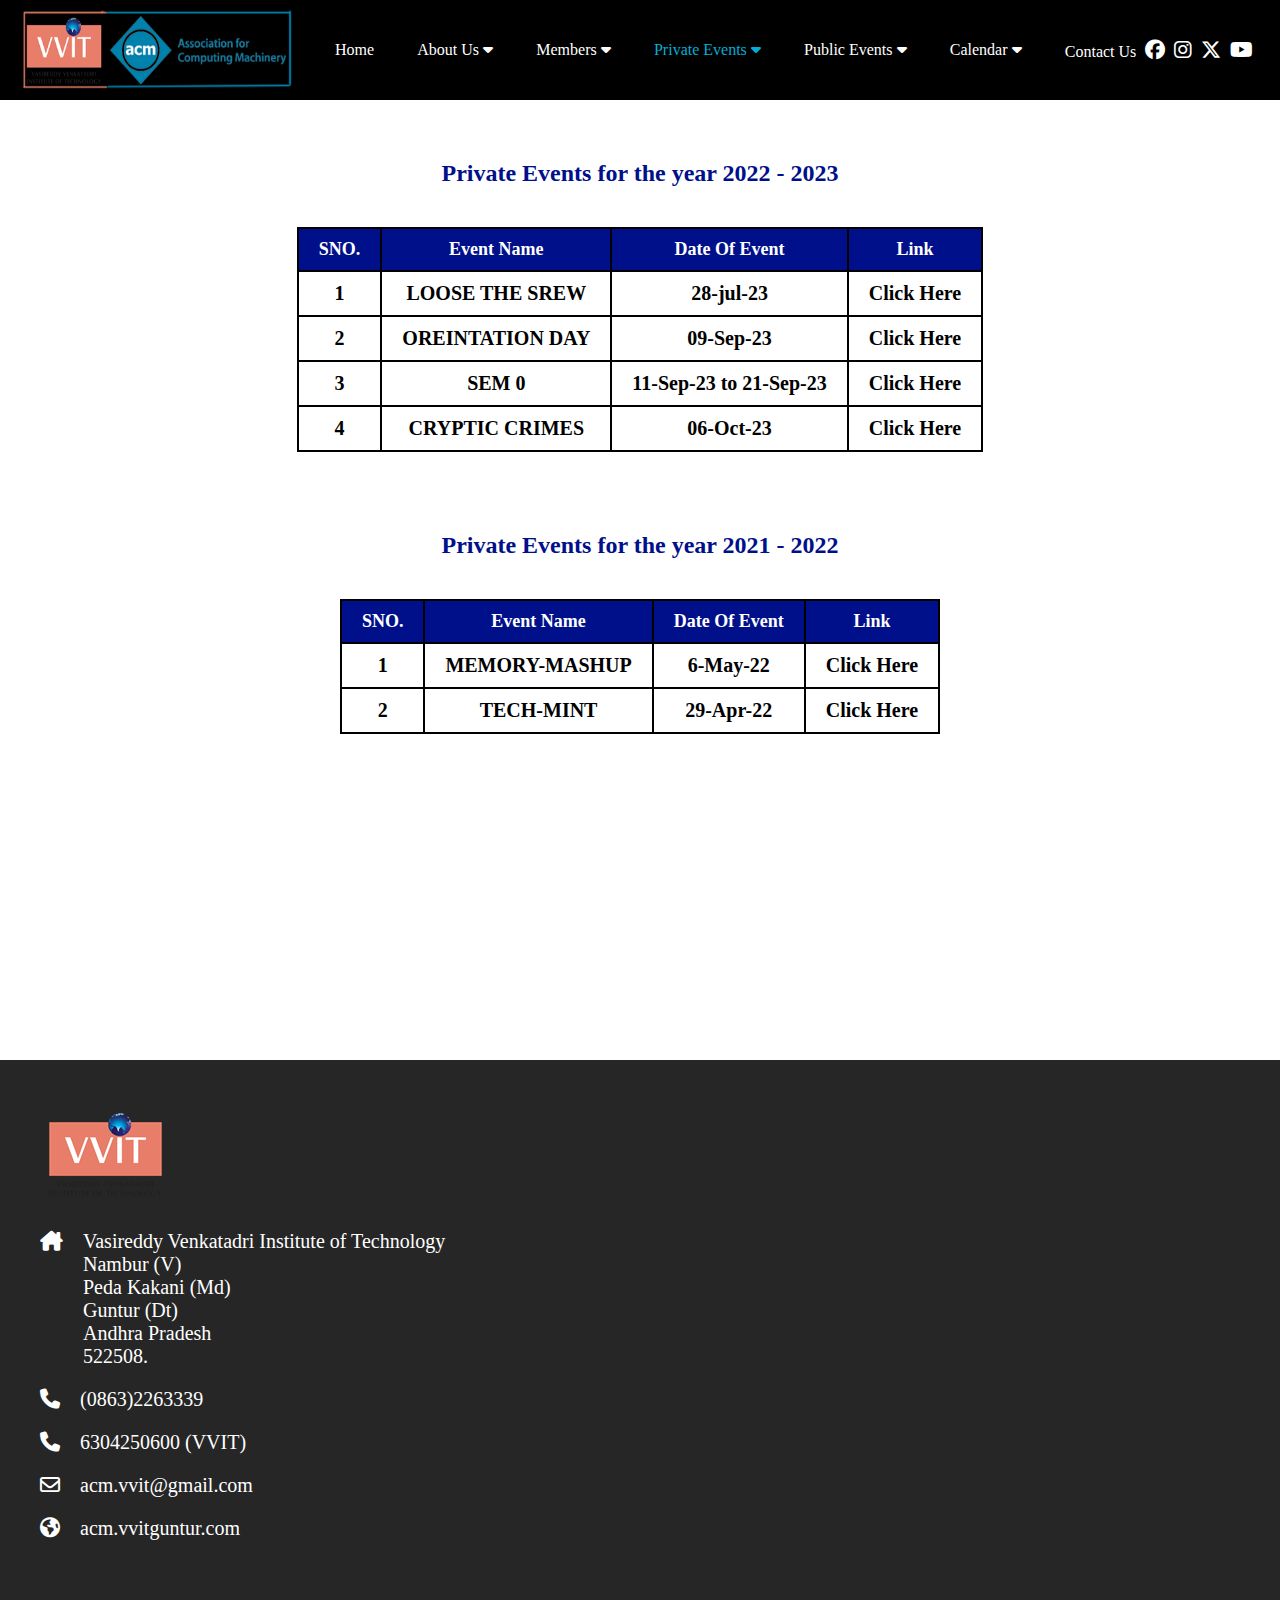
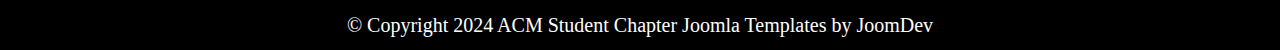
<file: PrivateEventsACM.html>
<!DOCTYPE html>
<html lang="en">
<head>
    <meta charset="UTF-8">
    <link rel="stylesheet" href="menu.css">
    <link rel="stylesheet" href="table.css">
    <link rel="stylesheet" href="https://cdnjs.cloudflare.com/ajax/libs/font-awesome/6.5.2/css/all.min.css">
    <style>
        .white{
            color: white;
        }
        .black{
            color: black;
        }
        #private_acm , #private{ 
            color: #02aed6;
        }
    </style>
    <meta name="viewport" content="width=device-width, initial-scale=1.0">
    <title>Private Events - ACM</title>
</head>
<body>
    <my-header></my-header>
    <section class="body">
        <div><h2>   Private Events for the year 2022 - 2023</h2></div>
        <div class="table_container">
            <table cellspacing="0">
                <thead>
                    <tr class="col_names">
                        <th>SNO.</th>
                        <th>Event Name</th>
                        <th>Date Of Event</th>
                        <th>Link</th>
                    </tr>
                </thead>
                <tbody>
                    <tr>
                        <th>1</th>
                        <th>LOOSE THE SREW</th>
                        <th>28-jul-23</th>
                        <th>Click Here</th>
                    </tr>
                    <tr>
                        <th>2</th>
                        <th>OREINTATION DAY</th>
                        <th>09-Sep-23</th>
                        <th>Click Here</th>
                    </tr>
                    <tr>
                        <th>3</th>
                        <th>SEM 0</th>
                        <th>11-Sep-23 to 21-Sep-23</th>
                        <th>Click Here</th>
                    </tr>
                    <tr>
                        <th>4</th>
                        <th>CRYPTIC CRIMES</th>
                        <th>06-Oct-23</th>
                        <th>Click Here</th>    
                    </tr>
                </tbody>
            </table>
        </div>

        <div><h2>   Private Events for the year 2021 - 2022</h2></div>
        <div class="table_container">
            <table cellspacing="0">
                <thead>
                    <tr class="col_names">
                        <th>SNO.</th>
                        <th>Event Name</th>
                        <th>Date Of Event</th>
                        <th>Link</th>
                    </tr>
                </thead>
                <tbody>
                    <tr>
                        <th>1</th>
                        <th>MEMORY-MASHUP</th>
                        <th>6-May-22</th>
                        <th>Click Here</th>
                    </tr>
                    <tr>
                        <th>2</th>
                        <th>TECH-MINT</th>
                        <th>29-Apr-22</th>
                        <th>Click Here</th>
                    </tr>
                </tbody>
            </table>
        </div>
    </section>
    <my-footer></my-footer>
    <script src="menu_bar.js"></script>
</body>
</html>
</file>
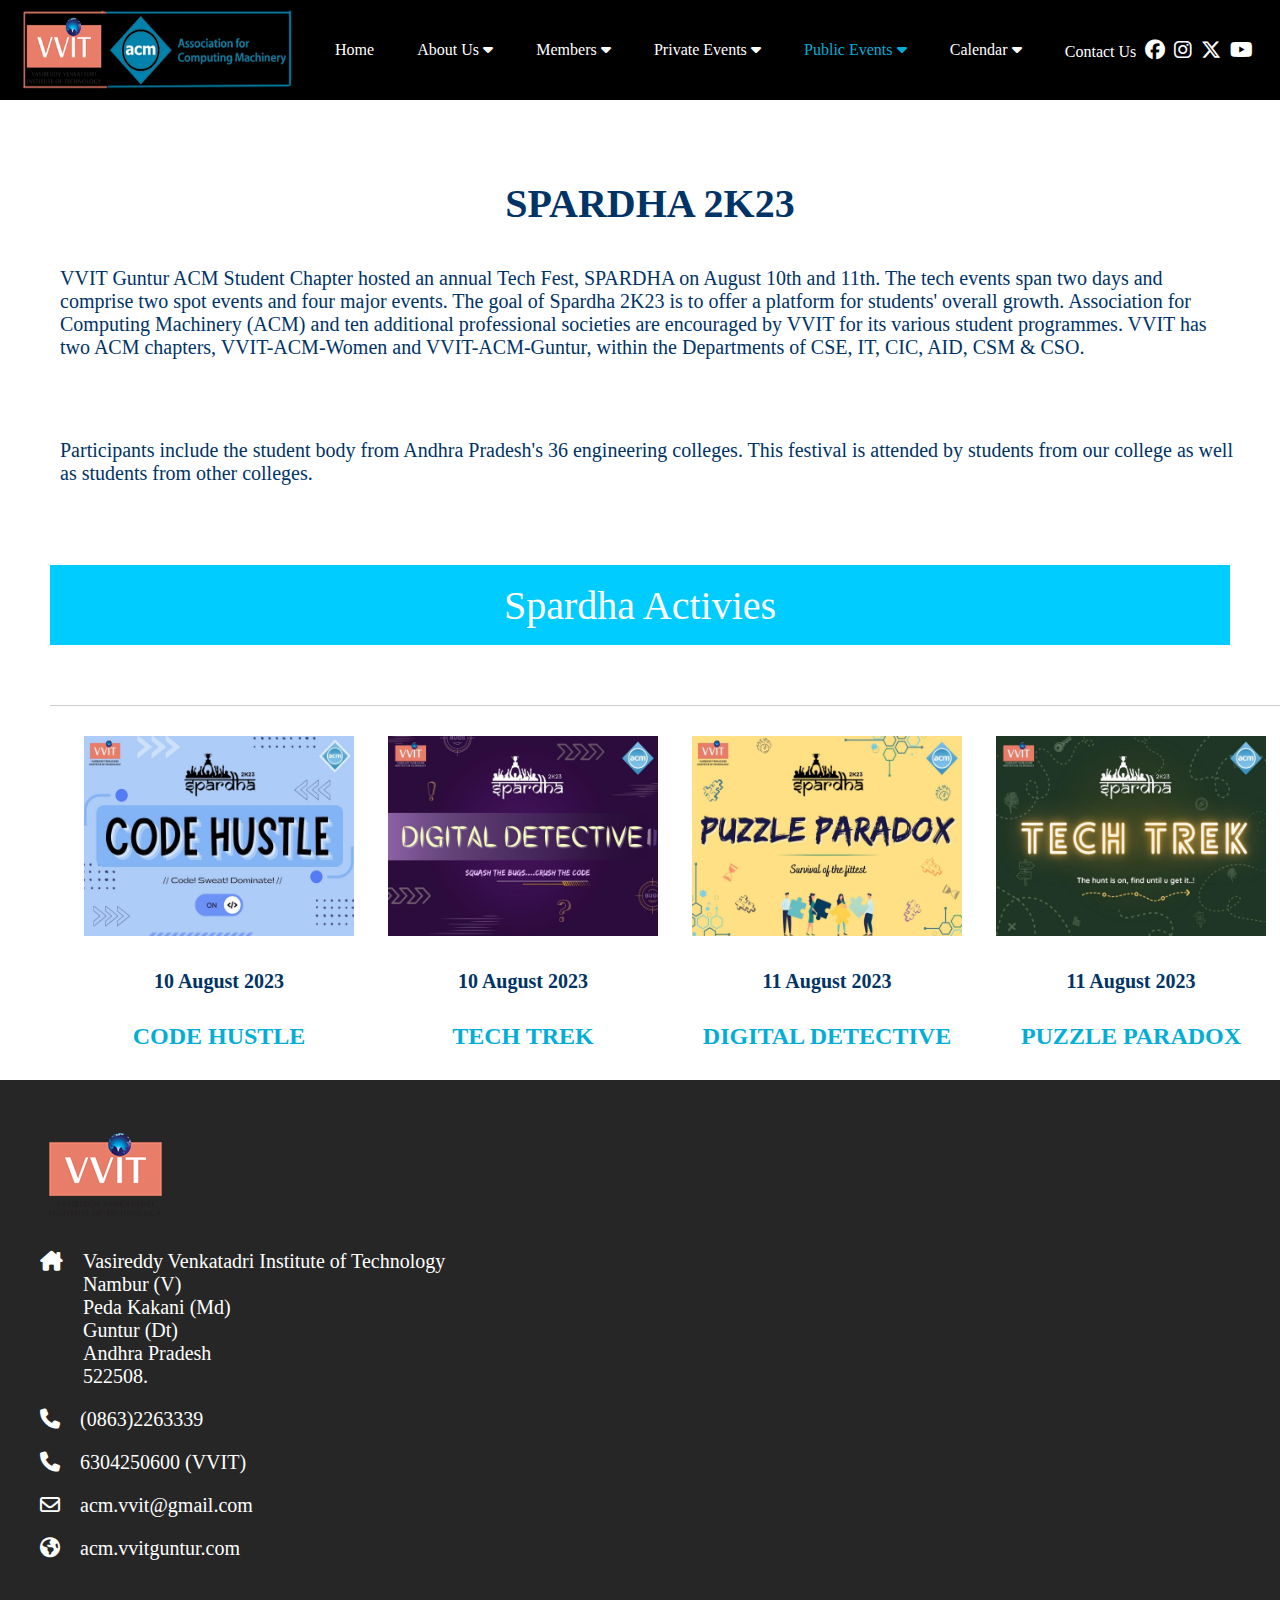
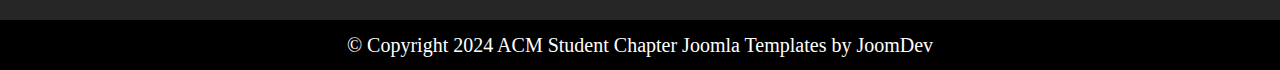
<file: Spardha.html>
<!DOCTYPE html>
<html lang="en">
<head>
    <meta charset="UTF-8">
    <link rel="stylesheet" href="menu.css">
    <link rel="stylesheet" href="https://cdnjs.cloudflare.com/ajax/libs/font-awesome/6.5.2/css/all.min.css">
    <style>
        .white{
            color: white;
        }
        .black{
            color: black;
        }
        #spardha , #public{ 
            color: #02aed6;
        }
    </style>
    <meta name="viewport" content="width=device-width, initial-scale=1.0">
    <title>Spardha</title>
</head>
<body>
    <my-header></my-header>
    <section class="body">
        <div class="spardha_intro">
            <h1>SPARDHA 2K23</h1>   
           <p>VVIT Guntur ACM Student Chapter hosted an annual Tech Fest, SPARDHA on August 10th and 11th. The tech events span two days and comprise two spot events and four major events. The goal of Spardha 2K23 is to offer a platform for students' overall growth. Association for Computing Machinery (ACM) and ten additional professional societies are encouraged by VVIT for its various student programmes. VVIT has two ACM chapters, VVIT-ACM-Women and VVIT-ACM-Guntur, within the Departments of CSE, IT, CIC, AID, CSM & CSO.</p>
        
            <p>Participants include the student body from Andhra Pradesh's 36 engineering colleges. This festival is attended by students from our college as well as students from other colleges.</p>
        </div>
        <div class="activities_title">
            <p>Spardha Activies</p>
        </div>
        <div class="activities"> 
            <div class="img_list">
                <img src="./spardha_activities/codehustleposter.jpg" alt="err" class="img_item">
                    <p class="date"><b>10 August 2023</b></p>
                    <p class="act_name"><b>CODE HUSTLE</b></p>  
            </div>
            <div class="img_list">
                <img src="./spardha_activities/digitaldetective.jpg" alt="err" class="img_item">
                    <p class="date"><b>10 August 2023</b></p>
                    <p class="act_name"><b>TECH TREK</b></p>
            </div>
            <div class="img_list">
                <img src="./spardha_activities/puzzleparadoxposter.jpg" alt="err" class="img_item">
                    <p class="date"><b>11 August 2023</b></p>
                    <p class="act_name"><b>DIGITAL DETECTIVE</b></p>
            </div>
            <div class="img_list">
                <img src="./spardha_activities/techtrekposter.jpg" alt="err" class="img_item">
                    <p class="date"><b>11 August 2023</b></p>
                    <p class="act_name"><b>PUZZLE PARADOX</b></p>  
            </div>
        </div>
    </section>
    <my-footer></my-footer>
    <script src="menu_bar.js"></script>
</body>
</html
</file>
<file: menu.css>
*{
    margin: 0;
    padding: 0;
}
.menu_bar{
    height: 100px;
    background-color: black;
    display: flex;
    justify-content: space-around;
    align-items: center;
}
#img{
    height: 80px;
    padding-top: 2px;
    width: 270px;
}
a{
    color: white;
    padding-bottom: 40px;
    text-decoration: none;
}
.outer_box{
    background-color:white;
    width: 170px;
    padding-left: 30px;
    padding-top: 10px;
    margin-top: 30px;
    display: none;
    z-index: 2;
}
.outer_box li{
    padding: 10px;
    list-style: circle;
}
.outer_box a{
    color: rgb(12, 12, 12);
}
.title a:hover{
    color:#02aed6;
    z-index: 999;
}
.title:hover .outer_box{
    display: block;
    border-bottom: 2px solid #02aed6;
    position: absolute;
} 
.fa-facebook{
    padding-left: 5px;
}
.fa-brands{
    font-size: 20px;
    padding-right: 5px;
}
/* .body{
    ;
} */

/*                                          footer    Styling                             */
.body{/*  To seperate header and footer*/
    min-height: 100vh;
}
.foot{
    background-color: #262626;
    height: 540px;
    color: white;
    font-size: 20px;
}
.foot div a:hover{
    color: #02aed6;
    text-decoration: underline;
}
.foot_items{
   display: flex;
}
.content{
    margin-left: 20px;
    margin-bottom: 20px;
}
.foot .foot_items img {
    margin-top: 50px;
    margin-bottom: 30px;
}
.foot .foot_items img , .foot_items i{
    margin-left: 40px;
} 
#copyright{
    background-color: black;
    /* margin-top: 30px; */
    color: white;
    font-size: 20px;
    height: 50px;
    display: flex;
    justify-content: center;
    align-items: center;
}

.intro{
    display: flex;
    /* margin-left: 50px; */
    /* margin-right: 50px; */
    margin-bottom: 80px;
    border-bottom: 0.5px solid rgba(0,0,0,0.2);
    padding-left: 50px;
    padding-right: 50px;
    font-size: 20px;
    height: 200px;
    background-color: #fbfbfb;
    justify-content: center;
    align-items: center;
}

.spardha_intro{
    font-size: 20px;
    padding-left: 20px;
    margin: 40px;
    color: #003366;
}
.spardha_intro h1{
    text-align: center;
    margin-bottom: 40px;
    margin-top: 80px;
}
.spardha_intro p{
    margin-bottom: 80px;
}
.activities_title{
    display: flex;
    justify-content: center;
    align-items: center;
    background-color: #00ccff;
    height: 80px;
    color: white;
    font-size: 40px;
    margin-left: 50px;
    margin-right: 50px;
    margin-bottom: 60px;
}
.img_list{
    text-align: center;
}
.img_list p{
    padding-top: 30px;
}
.img_list .date{
    color: #003366;
    font-size: 20px;
}
.img_list .act_name{
    color: #02aed6;
    font-size: 24px;
}
.img_item{
    width: 270px;
    height: 200px;
    padding-top: 30px;
}
.activities{
    border-top: 1px solid rgba(0,0,0,0.2);
    margin-left: 50px;
    margin-right: 50px;
    display: flex;
    justify-content: space-evenly;
    width: 1250px;
    margin-bottom: 200px;
}
/* .vvit_intro{
    height: 200px;
} */
.vvit_intro h1{
    margin-top: 50px;
    color: #003366;
    text-decoration: underline;
    text-align: center;  
}
.vvit_intro h3{
    margin-top: 50px;
    margin-bottom: 30px;
    color: #003366;
    text-decoration: underline;
    text-align: center;
}
.vvit_intro p{
    margin: 50px;
    color: #003366;
    font-size: 20px;
}
.vvit_imgs{
    display: flex;
     justify-content: center;
    margin: 50px;
}
.vvit_imgs img{
    height: 220px; 
    width: 500px;
}
.home_desc{
    margin: 50px;
}
.home_desc h1{
    color: #00ccff;
    margin-bottom: 30px;
}
.home_desc p{
    color: #003366;
    margin-bottom: 40px;
    font-size: 23px;
}
.conc{
    margin: 50px;
    padding-bottom: 100px;
    /* margin-bottom: 300px; */
}
.conc label{
    font-family: sans-serif;
    font-size: 32px;
    color: rgba(0,0,0,0.85);
}
.landing h1{
    position: absolute;
    top: 300px;
    left: 200px;
    color: #02aed6;
    font-family: Arial;
    font-size: 30px;
}
.landing #background{
    height: 550px;
    width: 100%;
}
.landing #acm_logo{
    position: absolute;
    top: 165px;
    left: 800px;
}
</file>
<file: sliding_imgs.css>
.year{
    height: 30px;
    display: flex;
    color: #02aed6;
    justify-content: center;
    align-items: center;

}
.slide_imgs{
    margin: 50px;
    display: flex;
    overflow-x: scroll;
}
.img_item{
    height: 300px;
    width: 250px;
    margin: 10px;
}
.slide_box{
    margin-bottom: 200px;
}
.placing_imgs{
    margin: 50px;
    display: flex;
    justify-content: center;
    align-items: center;
}
</file>
<file: table.css>
.col_names{
    background-color:  #00108a;
    font-size: large;
    color: white;
    border: 1px solid black;
    
}
.table_container{
    display: flex;
    justify-content: center ;
    margin-top: 40px;
    margin-bottom: 80px;
    font-size: 20px;
}
table,td,th{
    border: 1px solid black;
}
td,th{
    padding-left: 20px;
    padding-right: 20px;
    padding-top: 10px;
    padding-bottom: 10px;
}
.leads{
    background-color:  #62e9f9;
}
div>h2{
    display: flex;
    justify-content: center;
    color: #00108a;
    margin-top: 60px;
    /* text-align: center; */

}
</file>
